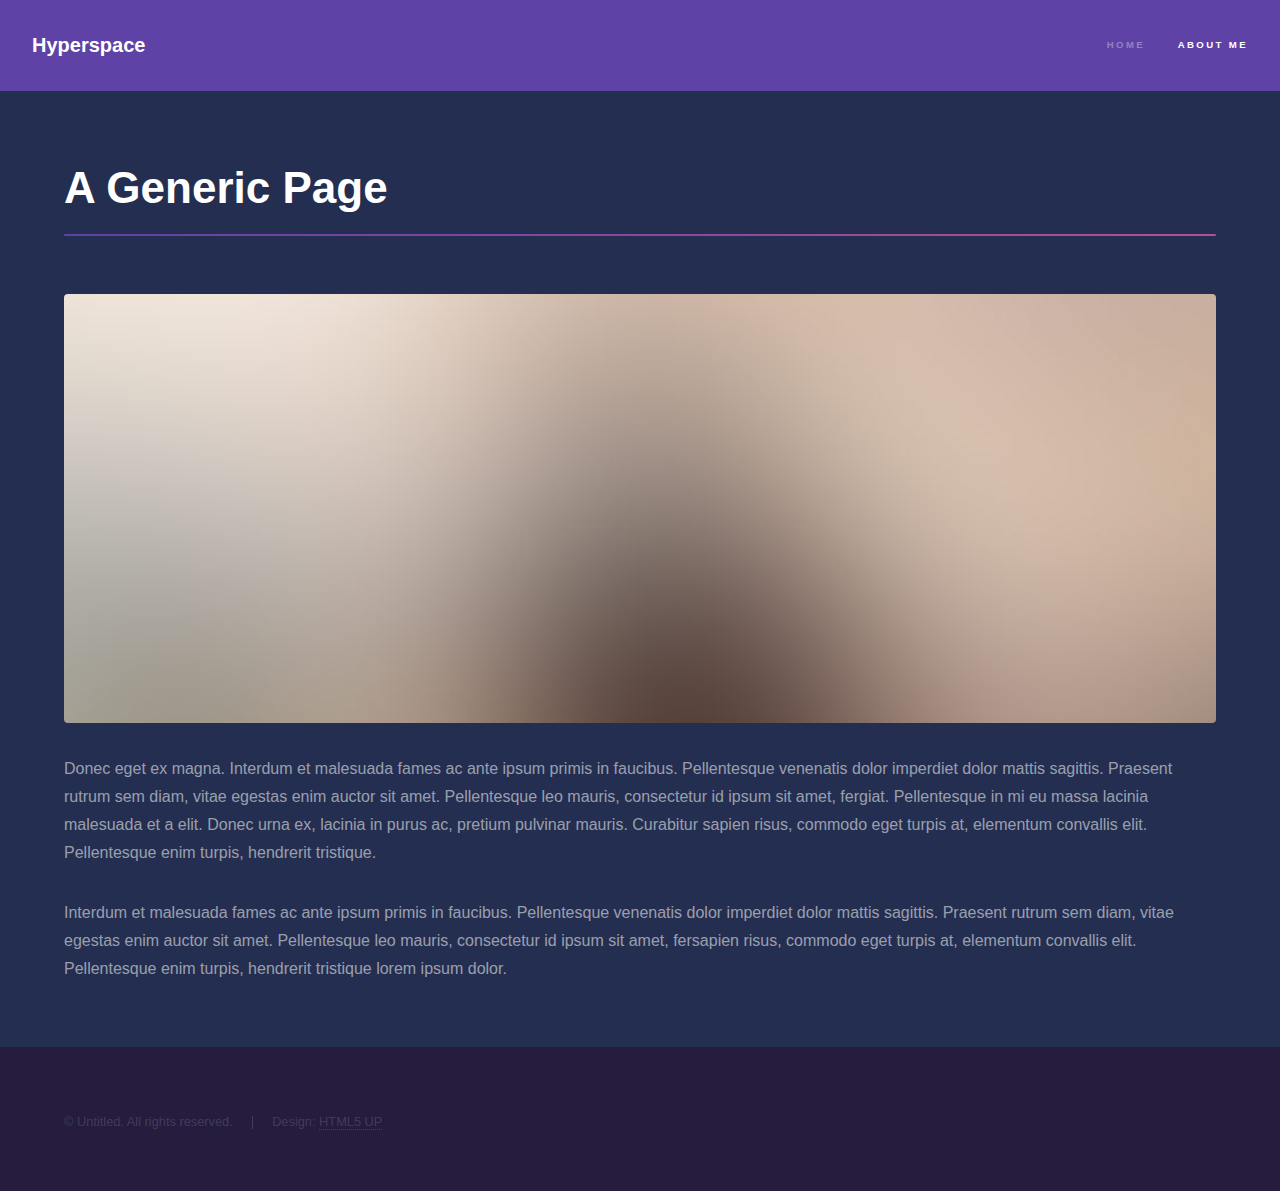
<file: aboutme.html>
<!DOCTYPE HTML>
<!--
	Hyperspace by HTML5 UP
	html5up.net | @ajlkn
	Free for personal and commercial use under the CCA 3.0 license (html5up.net/license)
-->
<html>
	<head>
		<title>About Me</title>
		<meta charset="utf-8" />
		<meta name="viewport" content="width=device-width, initial-scale=1, user-scalable=no" />
		<link rel="stylesheet" href="assets/css/main.css" />
		<noscript><link rel="stylesheet" href="assets/css/noscript.css" /></noscript>
	</head>
	<body class="is-preload">

		<!-- Header -->
			<header id="header">
				<a href="index.html" class="title">Hyperspace</a>
				<nav>
					<ul>
						<li><a href="index.html">Home</a></li>
						<li><a href="generic.html" class="active">About Me</a></li>
						<!-- <li><a href="elements.html">Elements</a></li> -->
					</ul>
				</nav>
			</header>

		<!-- Wrapper -->
			<div id="wrapper">

				<!-- Main -->
					<section id="main" class="wrapper">
						<div class="inner">
							<h1 class="major">A Generic Page</h1>
							<span class="image fit"><img src="images/pic04.jpg" alt="" /></span>
							<p>Donec eget ex magna. Interdum et malesuada fames ac ante ipsum primis in faucibus. Pellentesque venenatis dolor imperdiet dolor mattis sagittis. Praesent rutrum sem diam, vitae egestas enim auctor sit amet. Pellentesque leo mauris, consectetur id ipsum sit amet, fergiat. Pellentesque in mi eu massa lacinia malesuada et a elit. Donec urna ex, lacinia in purus ac, pretium pulvinar mauris. Curabitur sapien risus, commodo eget turpis at, elementum convallis elit. Pellentesque enim turpis, hendrerit tristique.</p>
							<p>Interdum et malesuada fames ac ante ipsum primis in faucibus. Pellentesque venenatis dolor imperdiet dolor mattis sagittis. Praesent rutrum sem diam, vitae egestas enim auctor sit amet. Pellentesque leo mauris, consectetur id ipsum sit amet, fersapien risus, commodo eget turpis at, elementum convallis elit. Pellentesque enim turpis, hendrerit tristique lorem ipsum dolor.</p>
						</div>
					</section>

			</div>

		<!-- Footer -->
			<footer id="footer" class="wrapper alt">
				<div class="inner">
					<ul class="menu">
						<li>&copy; Untitled. All rights reserved.</li><li>Design: <a href="http://html5up.net">HTML5 UP</a></li>
					</ul>
				</div>
			</footer>

		<!-- Scripts -->
			<script src="assets/js/jquery.min.js"></script>
			<script src="assets/js/jquery.scrollex.min.js"></script>
			<script src="assets/js/jquery.scrolly.min.js"></script>
			<script src="assets/js/browser.min.js"></script>
			<script src="assets/js/breakpoints.min.js"></script>
			<script src="assets/js/util.js"></script>
			<script src="assets/js/main.js"></script>

	</body>
</html>
</file>
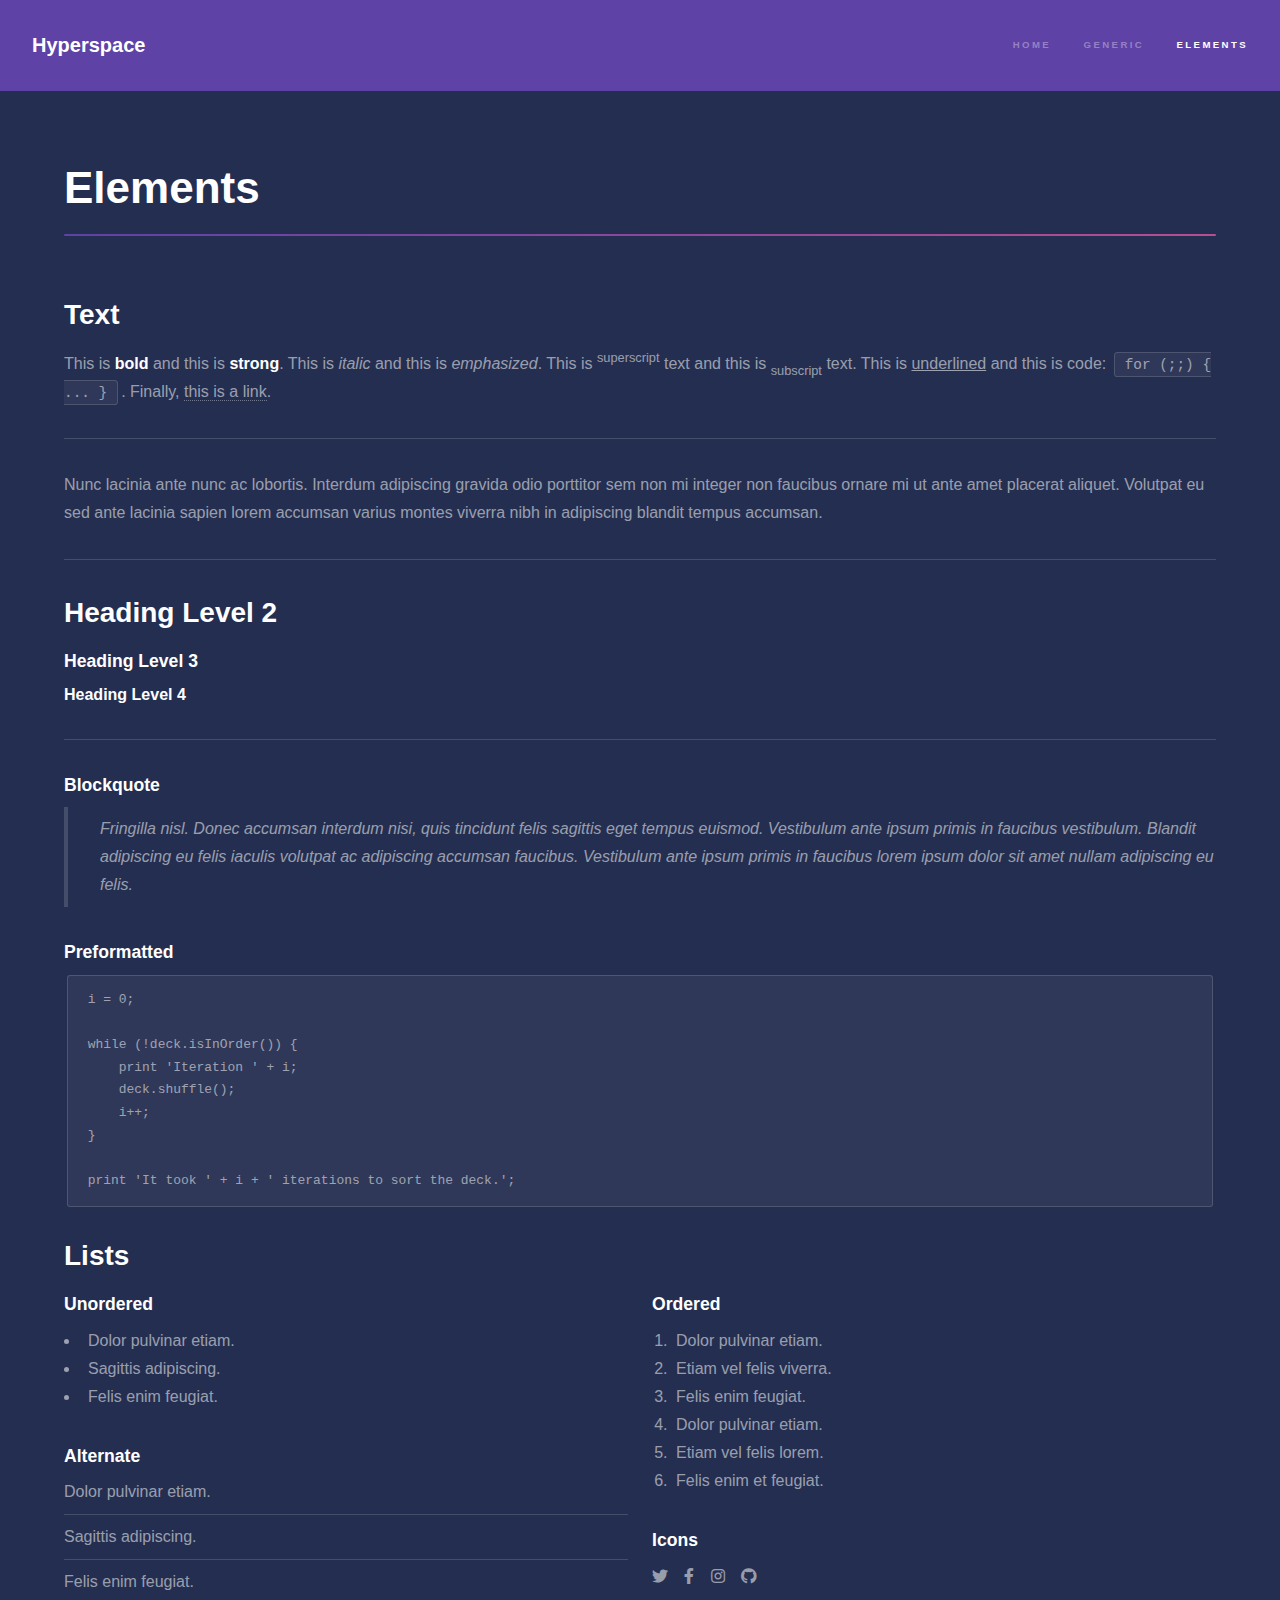
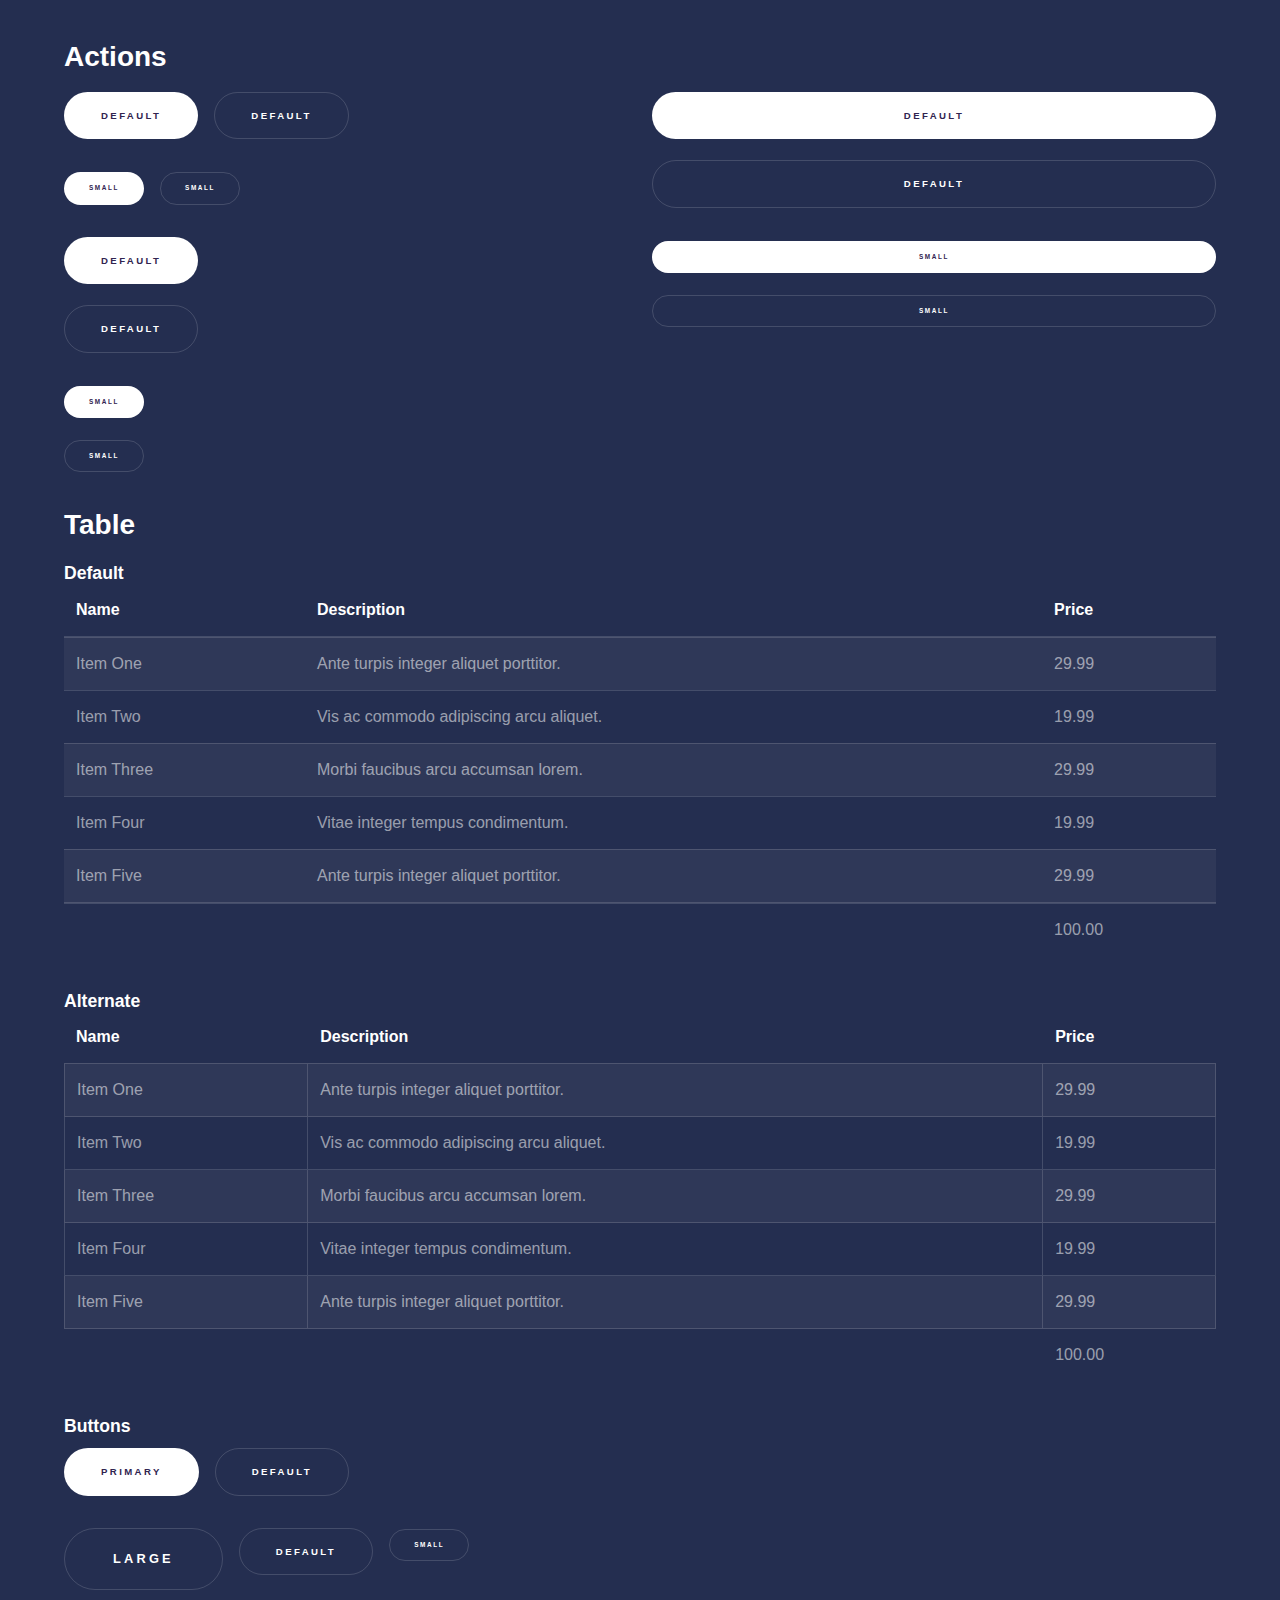
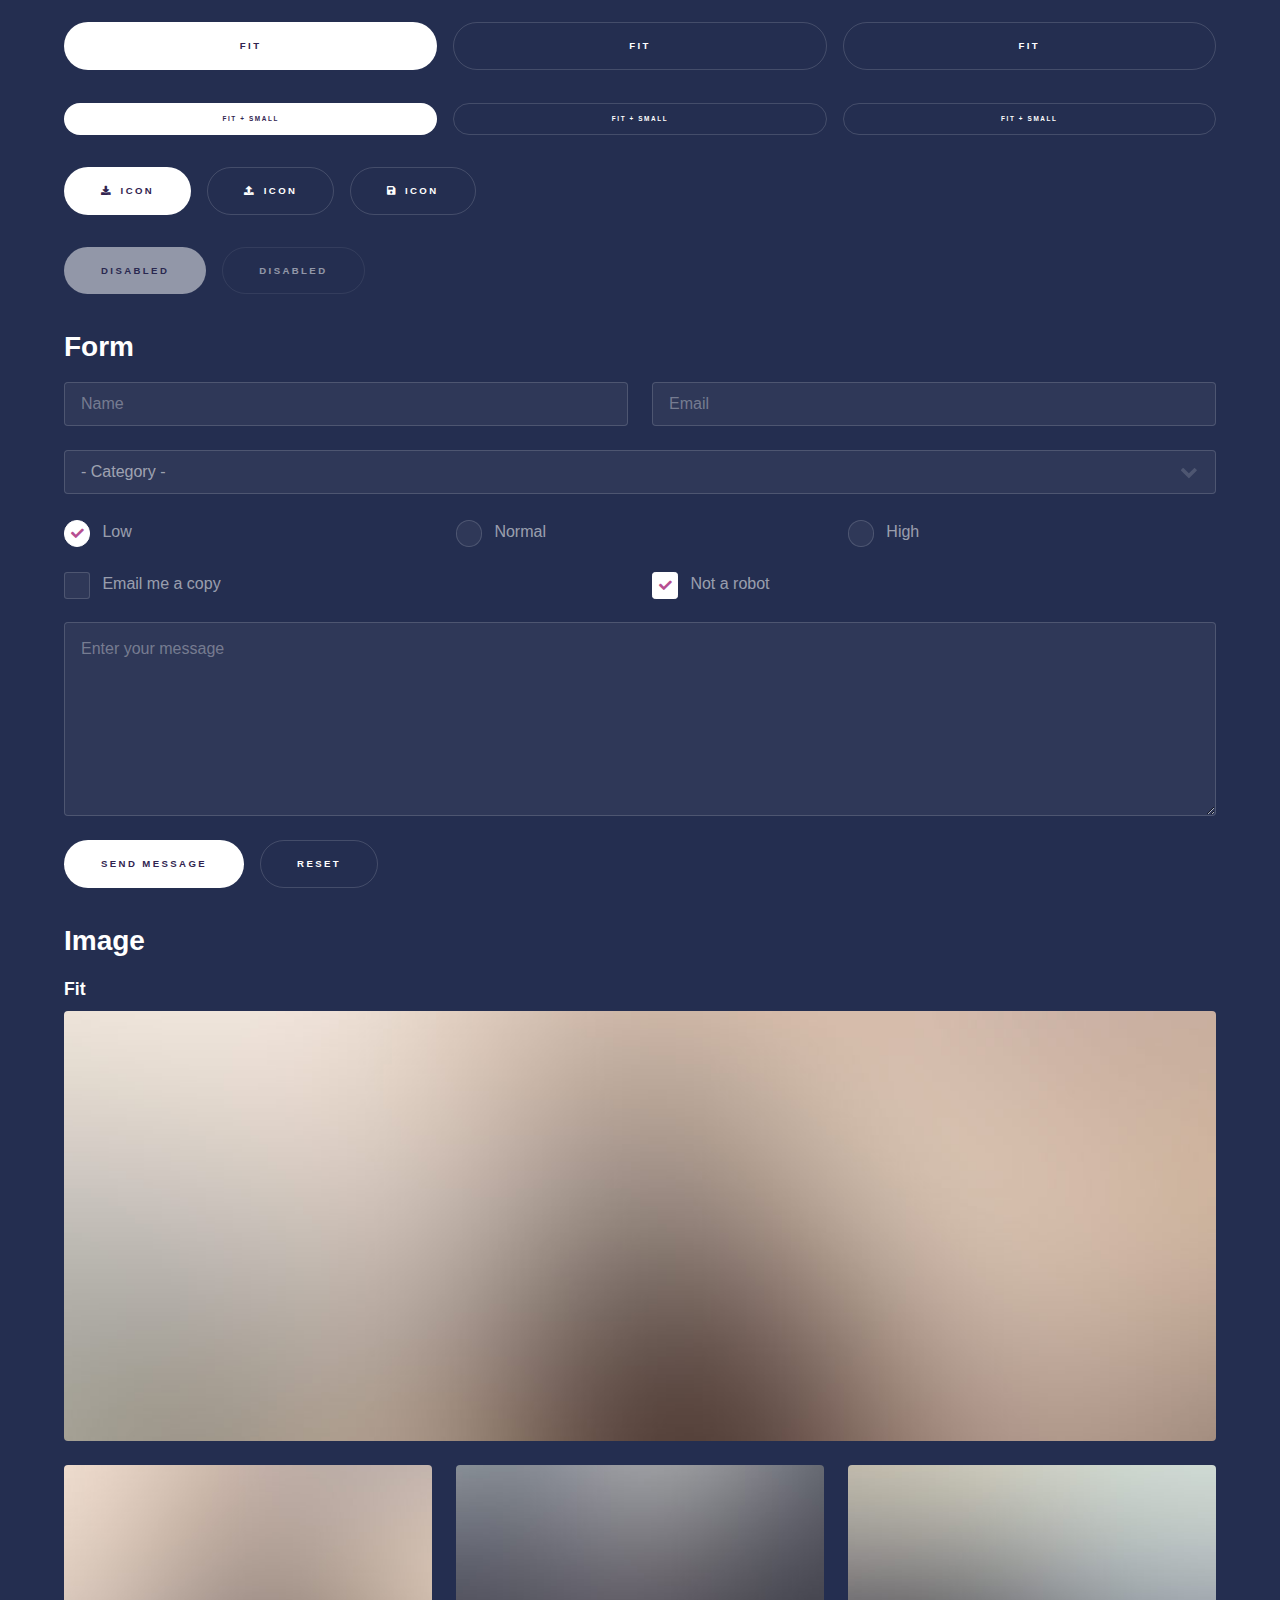
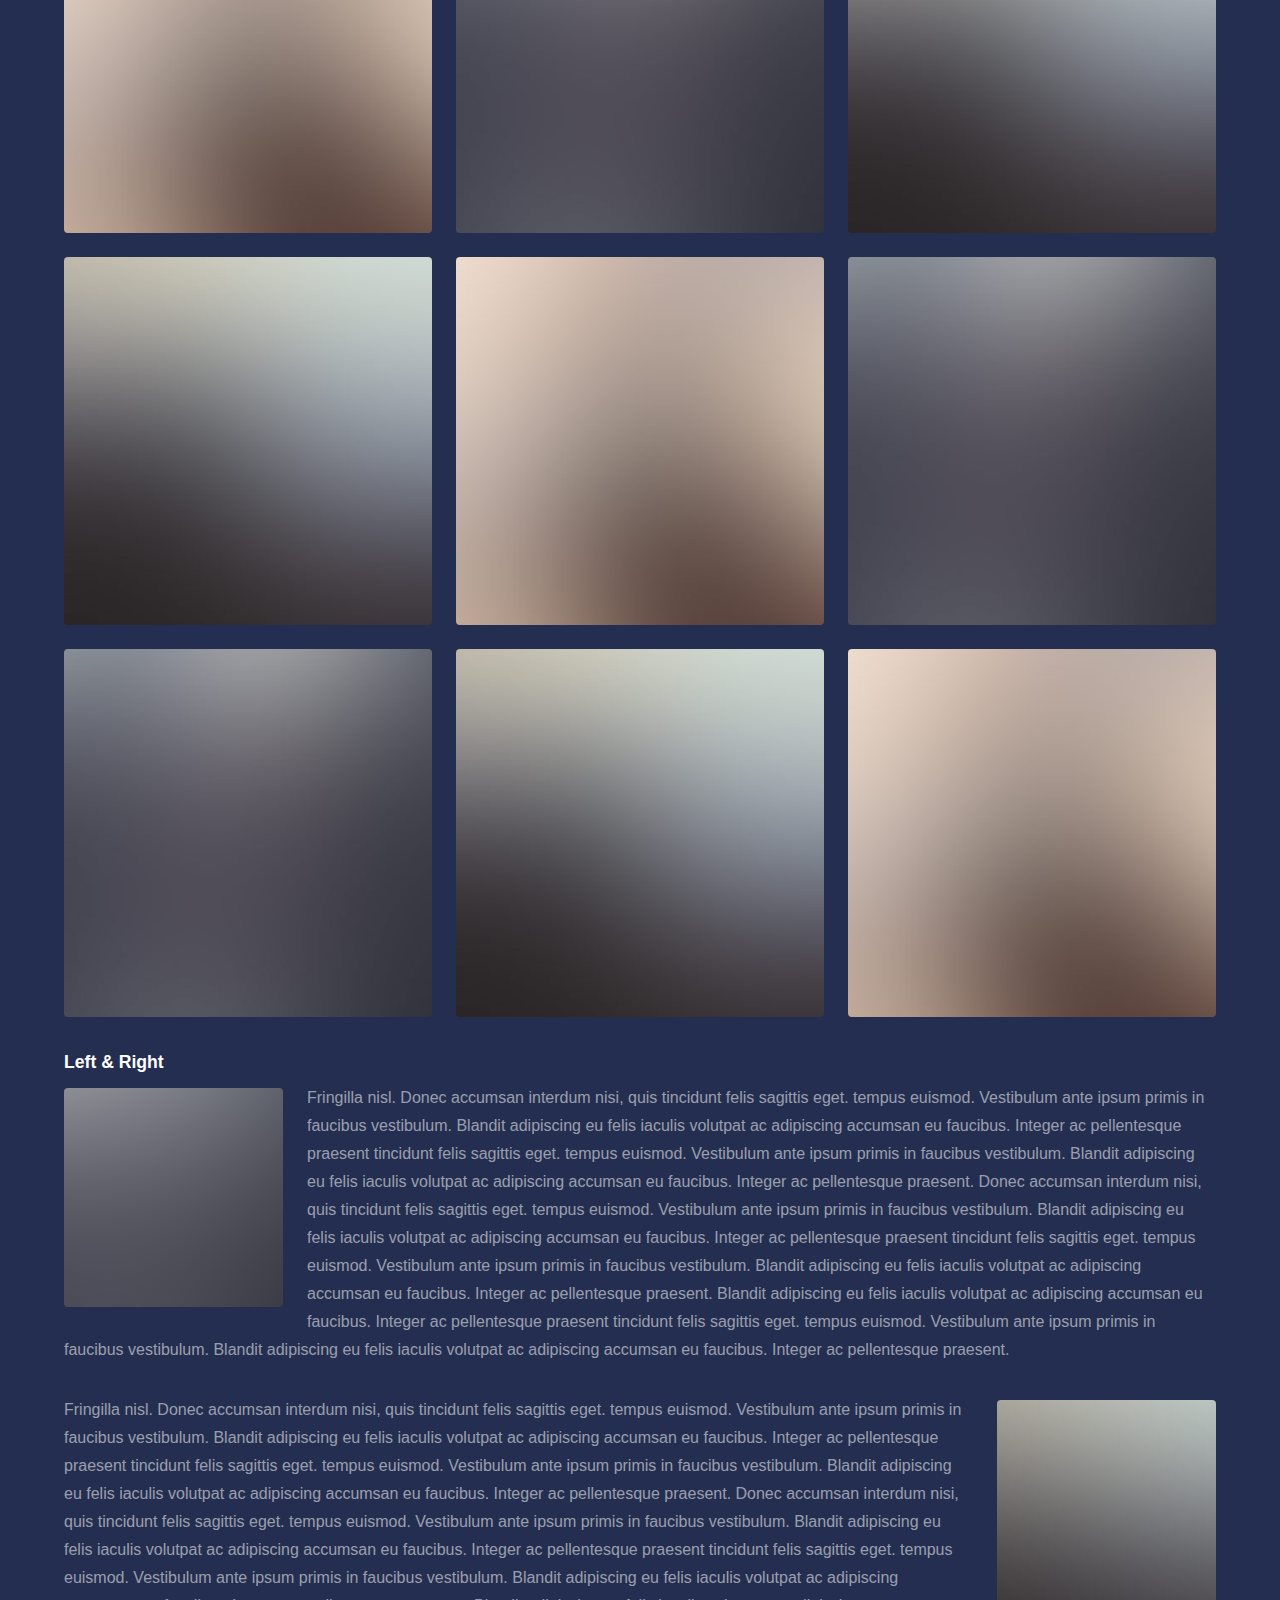
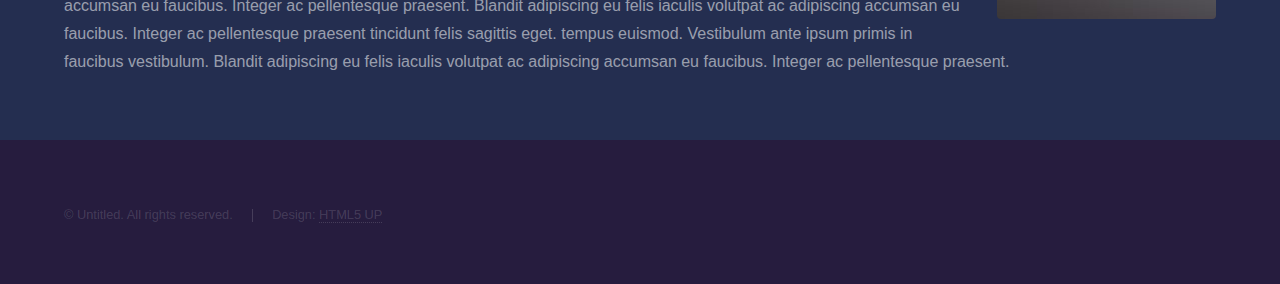
<file: elements.html>
<!DOCTYPE HTML>
<!--
	Hyperspace by HTML5 UP
	html5up.net | @ajlkn
	Free for personal and commercial use under the CCA 3.0 license (html5up.net/license)
-->
<html>
	<head>
		<title>Elements - Hyperspace by HTML5 UP</title>
		<meta charset="utf-8" />
		<meta name="viewport" content="width=device-width, initial-scale=1, user-scalable=no" />
		<link rel="stylesheet" href="assets/css/main.css" />
		<noscript><link rel="stylesheet" href="assets/css/noscript.css" /></noscript>
	</head>
	<body class="is-preload">

		<!-- Header -->
			<header id="header">
				<a href="index.html" class="title">Hyperspace</a>
				<nav>
					<ul>
						<li><a href="index.html">Home</a></li>
						<li><a href="generic.html">Generic</a></li>
						<li><a href="elements.html"  class="active">Elements</a></li>
					</ul>
				</nav>
			</header>

		<!-- Wrapper -->
			<div id="wrapper">

				<!-- Main -->
					<section id="main" class="wrapper">
						<div class="inner">
							<h1 class="major">Elements</h1>

							<!-- Text -->
								<section>
									<h2>Text</h2>
									<p>This is <b>bold</b> and this is <strong>strong</strong>. This is <i>italic</i> and this is <em>emphasized</em>.
									This is <sup>superscript</sup> text and this is <sub>subscript</sub> text.
									This is <u>underlined</u> and this is code: <code>for (;;) { ... }</code>. Finally, <a href="#">this is a link</a>.</p>
									<hr />
									<p>Nunc lacinia ante nunc ac lobortis. Interdum adipiscing gravida odio porttitor sem non mi integer non faucibus ornare mi ut ante amet placerat aliquet. Volutpat eu sed ante lacinia sapien lorem accumsan varius montes viverra nibh in adipiscing blandit tempus accumsan.</p>
									<hr />
									<h2>Heading Level 2</h2>
									<h3>Heading Level 3</h3>
									<h4>Heading Level 4</h4>
									<hr />
									<h3>Blockquote</h3>
									<blockquote>Fringilla nisl. Donec accumsan interdum nisi, quis tincidunt felis sagittis eget tempus euismod. Vestibulum ante ipsum primis in faucibus vestibulum. Blandit adipiscing eu felis iaculis volutpat ac adipiscing accumsan faucibus. Vestibulum ante ipsum primis in faucibus lorem ipsum dolor sit amet nullam adipiscing eu felis.</blockquote>
									<h3>Preformatted</h3>
									<pre><code>i = 0;

while (!deck.isInOrder()) {
    print 'Iteration ' + i;
    deck.shuffle();
    i++;
}

print 'It took ' + i + ' iterations to sort the deck.';</code></pre>
								</section>

							<!-- Lists -->
								<section>
									<h2>Lists</h2>
									<div class="row">
										<div class="col-6 col-12-medium">
											<h3>Unordered</h3>
											<ul>
												<li>Dolor pulvinar etiam.</li>
												<li>Sagittis adipiscing.</li>
												<li>Felis enim feugiat.</li>
											</ul>
											<h3>Alternate</h3>
											<ul class="alt">
												<li>Dolor pulvinar etiam.</li>
												<li>Sagittis adipiscing.</li>
												<li>Felis enim feugiat.</li>
											</ul>
										</div>
										<div class="col-6 col-12-medium">
											<h3>Ordered</h3>
											<ol>
												<li>Dolor pulvinar etiam.</li>
												<li>Etiam vel felis viverra.</li>
												<li>Felis enim feugiat.</li>
												<li>Dolor pulvinar etiam.</li>
												<li>Etiam vel felis lorem.</li>
												<li>Felis enim et feugiat.</li>
											</ol>
											<h3>Icons</h3>
											<ul class="icons">
												<li><a href="#" class="icon brands fa-twitter"><span class="label">Twitter</span></a></li>
												<li><a href="#" class="icon brands fa-facebook-f"><span class="label">Facebook</span></a></li>
												<li><a href="#" class="icon brands fa-instagram"><span class="label">Instagram</span></a></li>
												<li><a href="#" class="icon brands fa-github"><span class="label">Github</span></a></li>
											</ul>
										</div>
									</div>
									<h2>Actions</h2>
									<div class="row">
										<div class="col-6 col-12-medium">
											<ul class="actions">
												<li><a href="#" class="button primary">Default</a></li>
												<li><a href="#" class="button">Default</a></li>
											</ul>
											<ul class="actions small">
												<li><a href="#" class="button primary small">Small</a></li>
												<li><a href="#" class="button small">Small</a></li>
											</ul>
											<ul class="actions stacked">
												<li><a href="#" class="button primary">Default</a></li>
												<li><a href="#" class="button">Default</a></li>
											</ul>
											<ul class="actions stacked">
												<li><a href="#" class="button primary small">Small</a></li>
												<li><a href="#" class="button small">Small</a></li>
											</ul>
										</div>
										<div class="col-6 col-12-medium">
											<ul class="actions stacked">
												<li><a href="#" class="button primary fit">Default</a></li>
												<li><a href="#" class="button fit">Default</a></li>
											</ul>
											<ul class="actions stacked">
												<li><a href="#" class="button primary small fit">Small</a></li>
												<li><a href="#" class="button small fit">Small</a></li>
											</ul>
										</div>
									</div>
								</section>

							<!-- Table -->
								<section>
									<h2>Table</h2>
									<h3>Default</h3>
									<div class="table-wrapper">
										<table>
											<thead>
												<tr>
													<th>Name</th>
													<th>Description</th>
													<th>Price</th>
												</tr>
											</thead>
											<tbody>
												<tr>
													<td>Item One</td>
													<td>Ante turpis integer aliquet porttitor.</td>
													<td>29.99</td>
												</tr>
												<tr>
													<td>Item Two</td>
													<td>Vis ac commodo adipiscing arcu aliquet.</td>
													<td>19.99</td>
												</tr>
												<tr>
													<td>Item Three</td>
													<td> Morbi faucibus arcu accumsan lorem.</td>
													<td>29.99</td>
												</tr>
												<tr>
													<td>Item Four</td>
													<td>Vitae integer tempus condimentum.</td>
													<td>19.99</td>
												</tr>
												<tr>
													<td>Item Five</td>
													<td>Ante turpis integer aliquet porttitor.</td>
													<td>29.99</td>
												</tr>
											</tbody>
											<tfoot>
												<tr>
													<td colspan="2"></td>
													<td>100.00</td>
												</tr>
											</tfoot>
										</table>
									</div>

									<h3>Alternate</h3>
									<div class="table-wrapper">
										<table class="alt">
											<thead>
												<tr>
													<th>Name</th>
													<th>Description</th>
													<th>Price</th>
												</tr>
											</thead>
											<tbody>
												<tr>
													<td>Item One</td>
													<td>Ante turpis integer aliquet porttitor.</td>
													<td>29.99</td>
												</tr>
												<tr>
													<td>Item Two</td>
													<td>Vis ac commodo adipiscing arcu aliquet.</td>
													<td>19.99</td>
												</tr>
												<tr>
													<td>Item Three</td>
													<td> Morbi faucibus arcu accumsan lorem.</td>
													<td>29.99</td>
												</tr>
												<tr>
													<td>Item Four</td>
													<td>Vitae integer tempus condimentum.</td>
													<td>19.99</td>
												</tr>
												<tr>
													<td>Item Five</td>
													<td>Ante turpis integer aliquet porttitor.</td>
													<td>29.99</td>
												</tr>
											</tbody>
											<tfoot>
												<tr>
													<td colspan="2"></td>
													<td>100.00</td>
												</tr>
											</tfoot>
										</table>
									</div>
								</section>

							<!-- Buttons -->
								<section>
									<h3>Buttons</h3>
									<ul class="actions">
										<li><a href="#" class="button primary">Primary</a></li>
										<li><a href="#" class="button">Default</a></li>
									</ul>
									<ul class="actions">
										<li><a href="#" class="button large">Large</a></li>
										<li><a href="#" class="button">Default</a></li>
										<li><a href="#" class="button small">Small</a></li>
									</ul>
									<ul class="actions fit">
										<li><a href="#" class="button primary fit">Fit</a></li>
										<li><a href="#" class="button fit">Fit</a></li>
										<li><a href="#" class="button fit">Fit</a></li>
									</ul>
									<ul class="actions fit small">
										<li><a href="#" class="button primary fit small">Fit + Small</a></li>
										<li><a href="#" class="button fit small">Fit + Small</a></li>
										<li><a href="#" class="button fit small">Fit + Small</a></li>
									</ul>
									<ul class="actions">
										<li><a href="#" class="button primary icon solid fa-download">Icon</a></li>
										<li><a href="#" class="button icon solid fa-upload">Icon</a></li>
										<li><a href="#" class="button icon solid fa-save">Icon</a></li>
									</ul>
									<ul class="actions">
										<li><span class="button primary disabled">Disabled</span></li>
										<li><span class="button disabled">Disabled</span></li>
									</ul>
								</section>

							<!-- Form -->
								<section>
									<h2>Form</h2>
									<form method="post" action="#">
										<div class="row gtr-uniform">
											<div class="col-6 col-12-xsmall">
												<input type="text" name="demo-name" id="demo-name" value="" placeholder="Name" />
											</div>
											<div class="col-6 col-12-xsmall">
												<input type="email" name="demo-email" id="demo-email" value="" placeholder="Email" />
											</div>
											<div class="col-12">
												<select name="demo-category" id="demo-category">
													<option value="">- Category -</option>
													<option value="1">Manufacturing</option>
													<option value="1">Shipping</option>
													<option value="1">Administration</option>
													<option value="1">Human Resources</option>
												</select>
											</div>
											<div class="col-4 col-12-small">
												<input type="radio" id="demo-priority-low" name="demo-priority" checked>
												<label for="demo-priority-low">Low</label>
											</div>
											<div class="col-4 col-12-small">
												<input type="radio" id="demo-priority-normal" name="demo-priority">
												<label for="demo-priority-normal">Normal</label>
											</div>
											<div class="col-4 col-12-small">
												<input type="radio" id="demo-priority-high" name="demo-priority">
												<label for="demo-priority-high">High</label>
											</div>
											<div class="col-6 col-12-small">
												<input type="checkbox" id="demo-copy" name="demo-copy">
												<label for="demo-copy">Email me a copy</label>
											</div>
											<div class="col-6 col-12-small">
												<input type="checkbox" id="demo-human" name="demo-human" checked>
												<label for="demo-human">Not a robot</label>
											</div>
											<div class="col-12">
												<textarea name="demo-message" id="demo-message" placeholder="Enter your message" rows="6"></textarea>
											</div>
											<div class="col-12">
												<ul class="actions">
													<li><input type="submit" value="Send Message" class="primary" /></li>
													<li><input type="reset" value="Reset" /></li>
												</ul>
											</div>
										</div>
									</form>
								</section>

							<!-- Image -->
								<section>
									<h2>Image</h2>
									<h3>Fit</h3>
									<div class="box alt">
										<div class="row gtr-uniform">
											<div class="col-12"><span class="image fit"><img src="images/pic04.jpg" alt="" /></span></div>
											<div class="col-4"><span class="image fit"><img src="images/pic01.jpg" alt="" /></span></div>
											<div class="col-4"><span class="image fit"><img src="images/pic02.jpg" alt="" /></span></div>
											<div class="col-4"><span class="image fit"><img src="images/pic03.jpg" alt="" /></span></div>
											<div class="col-4"><span class="image fit"><img src="images/pic03.jpg" alt="" /></span></div>
											<div class="col-4"><span class="image fit"><img src="images/pic01.jpg" alt="" /></span></div>
											<div class="col-4"><span class="image fit"><img src="images/pic02.jpg" alt="" /></span></div>
											<div class="col-4"><span class="image fit"><img src="images/pic02.jpg" alt="" /></span></div>
											<div class="col-4"><span class="image fit"><img src="images/pic03.jpg" alt="" /></span></div>
											<div class="col-4"><span class="image fit"><img src="images/pic01.jpg" alt="" /></span></div>
										</div>
									</div>
									<h3>Left &amp; Right</h3>
									<p><span class="image left"><img src="images/pic05.jpg" alt="" /></span>Fringilla nisl. Donec accumsan interdum nisi, quis tincidunt felis sagittis eget. tempus euismod. Vestibulum ante ipsum primis in faucibus vestibulum. Blandit adipiscing eu felis iaculis volutpat ac adipiscing accumsan eu faucibus. Integer ac pellentesque praesent tincidunt felis sagittis eget. tempus euismod. Vestibulum ante ipsum primis in faucibus vestibulum. Blandit adipiscing eu felis iaculis volutpat ac adipiscing accumsan eu faucibus. Integer ac pellentesque praesent. Donec accumsan interdum nisi, quis tincidunt felis sagittis eget. tempus euismod. Vestibulum ante ipsum primis in faucibus vestibulum. Blandit adipiscing eu felis iaculis volutpat ac adipiscing accumsan eu faucibus. Integer ac pellentesque praesent tincidunt felis sagittis eget. tempus euismod. Vestibulum ante ipsum primis in faucibus vestibulum. Blandit adipiscing eu felis iaculis volutpat ac adipiscing accumsan eu faucibus. Integer ac pellentesque praesent. Blandit adipiscing eu felis iaculis volutpat ac adipiscing accumsan eu faucibus. Integer ac pellentesque praesent tincidunt felis sagittis eget. tempus euismod. Vestibulum ante ipsum primis in faucibus vestibulum. Blandit adipiscing eu felis iaculis volutpat ac adipiscing accumsan eu faucibus. Integer ac pellentesque praesent.</p>
									<p><span class="image right"><img src="images/pic06.jpg" alt="" /></span>Fringilla nisl. Donec accumsan interdum nisi, quis tincidunt felis sagittis eget. tempus euismod. Vestibulum ante ipsum primis in faucibus vestibulum. Blandit adipiscing eu felis iaculis volutpat ac adipiscing accumsan eu faucibus. Integer ac pellentesque praesent tincidunt felis sagittis eget. tempus euismod. Vestibulum ante ipsum primis in faucibus vestibulum. Blandit adipiscing eu felis iaculis volutpat ac adipiscing accumsan eu faucibus. Integer ac pellentesque praesent. Donec accumsan interdum nisi, quis tincidunt felis sagittis eget. tempus euismod. Vestibulum ante ipsum primis in faucibus vestibulum. Blandit adipiscing eu felis iaculis volutpat ac adipiscing accumsan eu faucibus. Integer ac pellentesque praesent tincidunt felis sagittis eget. tempus euismod. Vestibulum ante ipsum primis in faucibus vestibulum. Blandit adipiscing eu felis iaculis volutpat ac adipiscing accumsan eu faucibus. Integer ac pellentesque praesent. Blandit adipiscing eu felis iaculis volutpat ac adipiscing accumsan eu faucibus. Integer ac pellentesque praesent tincidunt felis sagittis eget. tempus euismod. Vestibulum ante ipsum primis in faucibus vestibulum. Blandit adipiscing eu felis iaculis volutpat ac adipiscing accumsan eu faucibus. Integer ac pellentesque praesent.</p>
								</section>

						</div>
					</section>

			</div>

		<!-- Footer -->
			<footer id="footer" class="wrapper alt">
				<div class="inner">
					<ul class="menu">
						<li>&copy; Untitled. All rights reserved.</li><li>Design: <a href="http://html5up.net">HTML5 UP</a></li>
					</ul>
				</div>
			</footer>

		<!-- Scripts -->
			<script src="assets/js/jquery.min.js"></script>
			<script src="assets/js/jquery.scrollex.min.js"></script>
			<script src="assets/js/jquery.scrolly.min.js"></script>
			<script src="assets/js/browser.min.js"></script>
			<script src="assets/js/breakpoints.min.js"></script>
			<script src="assets/js/util.js"></script>
			<script src="assets/js/main.js"></script>

	</body>
</html>
</file>
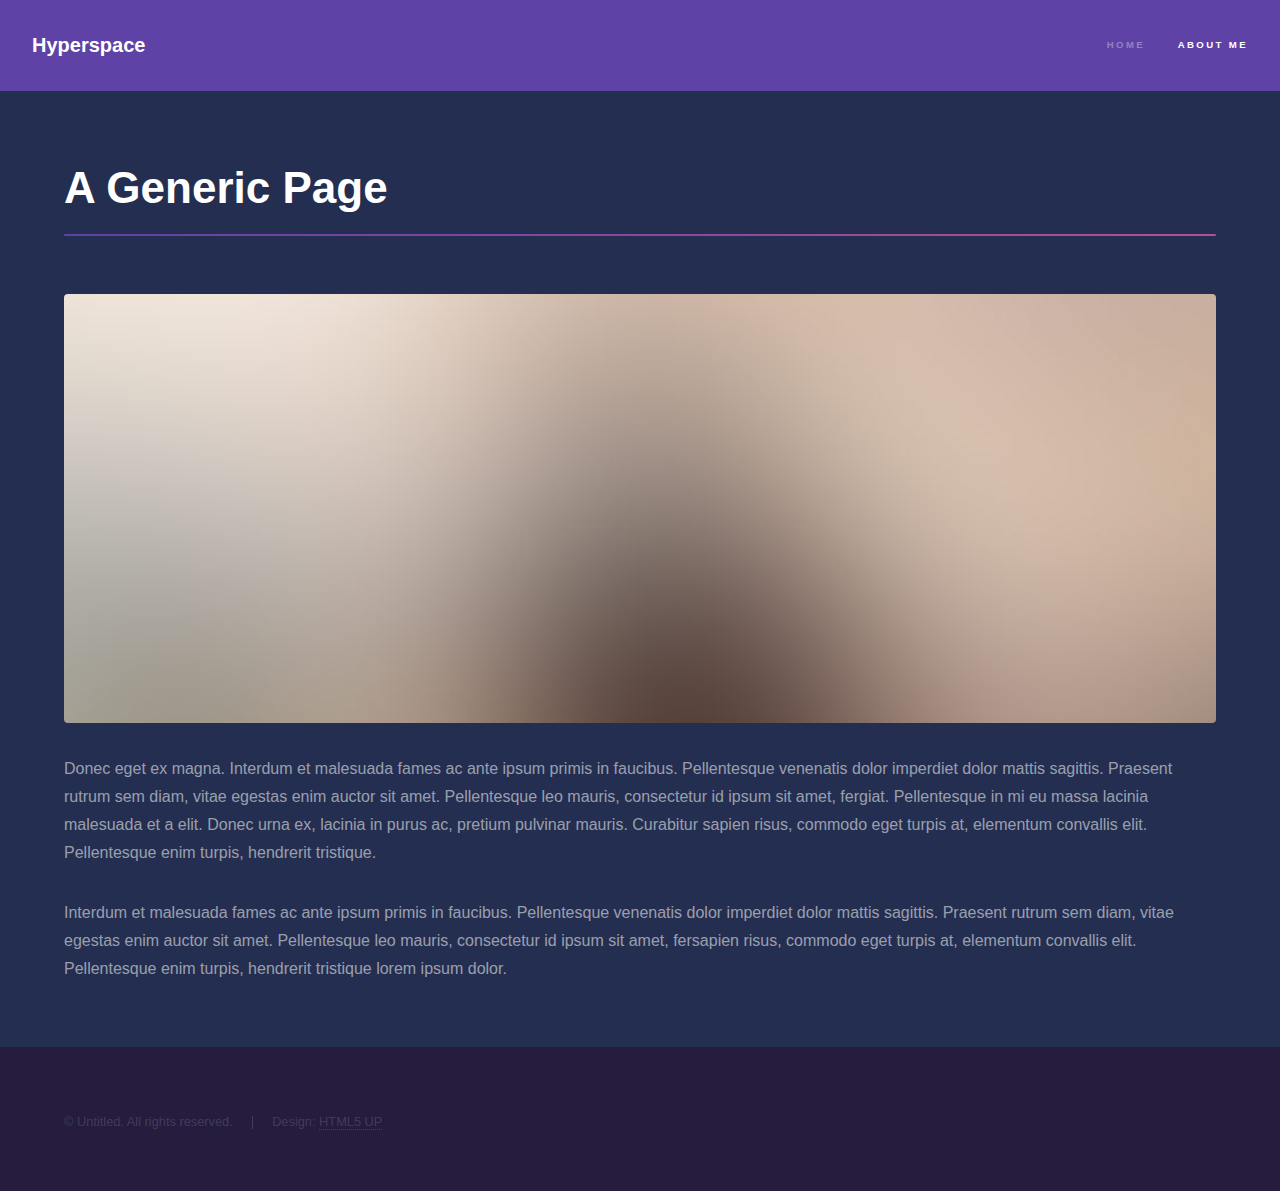
<file: generic.html>
<!DOCTYPE HTML>
<!--
	Hyperspace by HTML5 UP
	html5up.net | @ajlkn
	Free for personal and commercial use under the CCA 3.0 license (html5up.net/license)
-->
<html>
	<head>
		<title>Generic - Hyperspace by HTML5 UP</title>
		<meta charset="utf-8" />
		<meta name="viewport" content="width=device-width, initial-scale=1, user-scalable=no" />
		<link rel="stylesheet" href="assets/css/main.css" />
		<noscript><link rel="stylesheet" href="assets/css/noscript.css" /></noscript>
	</head>
	<body class="is-preload">

		<!-- Header -->
			<header id="header">
				<a href="index.html" class="title">Hyperspace</a>
				<nav>
					<ul>
						<li><a href="index.html">Home</a></li>
						<li><a href="generic.html" class="active">About Me</a></li>
						<!-- <li><a href="elements.html">Elements</a></li> -->
					</ul>
				</nav>
			</header>

		<!-- Wrapper -->
			<div id="wrapper">

				<!-- Main -->
					<section id="main" class="wrapper">
						<div class="inner">
							<h1 class="major">A Generic Page</h1>
							<span class="image fit"><img src="images/pic04.jpg" alt="" /></span>
							<p>Donec eget ex magna. Interdum et malesuada fames ac ante ipsum primis in faucibus. Pellentesque venenatis dolor imperdiet dolor mattis sagittis. Praesent rutrum sem diam, vitae egestas enim auctor sit amet. Pellentesque leo mauris, consectetur id ipsum sit amet, fergiat. Pellentesque in mi eu massa lacinia malesuada et a elit. Donec urna ex, lacinia in purus ac, pretium pulvinar mauris. Curabitur sapien risus, commodo eget turpis at, elementum convallis elit. Pellentesque enim turpis, hendrerit tristique.</p>
							<p>Interdum et malesuada fames ac ante ipsum primis in faucibus. Pellentesque venenatis dolor imperdiet dolor mattis sagittis. Praesent rutrum sem diam, vitae egestas enim auctor sit amet. Pellentesque leo mauris, consectetur id ipsum sit amet, fersapien risus, commodo eget turpis at, elementum convallis elit. Pellentesque enim turpis, hendrerit tristique lorem ipsum dolor.</p>
						</div>
					</section>

			</div>

		<!-- Footer -->
			<footer id="footer" class="wrapper alt">
				<div class="inner">
					<ul class="menu">
						<li>&copy; Untitled. All rights reserved.</li><li>Design: <a href="http://html5up.net">HTML5 UP</a></li>
					</ul>
				</div>
			</footer>

		<!-- Scripts -->
			<script src="assets/js/jquery.min.js"></script>
			<script src="assets/js/jquery.scrollex.min.js"></script>
			<script src="assets/js/jquery.scrolly.min.js"></script>
			<script src="assets/js/browser.min.js"></script>
			<script src="assets/js/breakpoints.min.js"></script>
			<script src="assets/js/util.js"></script>
			<script src="assets/js/main.js"></script>

	</body>
</html>
</file>
<file: assets/css/noscript.css>
/*
	Hyperspace by HTML5 UP
	html5up.net | @ajlkn
	Free for personal and commercial use under the CCA 3.0 license (html5up.net/license)
*/

/* Spotlights */

	.spotlights > section > .image:before {
		opacity: 0 !important;
	}

	.spotlights > section > .content > .inner {
		-moz-transform: none !important;
		-webkit-transform: none !important;
		-ms-transform: none !important;
		transform: none !important;
		opacity: 1 !important;
	}

/* Wrapper */

	.wrapper > .inner {
		opacity: 1 !important;
		-moz-transform: none !important;
		-webkit-transform: none !important;
		-ms-transform: none !important;
		transform: none !important;
	}

/* Sidebar */

	#sidebar > .inner {
		opacity: 1 !important;
	}

	#sidebar nav > ul > li {
		-moz-transform: none !important;
		-webkit-transform: none !important;
		-ms-transform: none !important;
		transform: none !important;
		opacity: 1 !important;
	}
</file>
<file: assets/css/main.css>
@import url(fontawesome-all.min.css);

/*
	Hyperspace by HTML5 UP
	html5up.net | @ajlkn
	Free for personal and commercial use under the CCA 3.0 license (html5up.net/license)
*/

html, body, div, span, applet, object,
iframe, h1, h2, h3, h4, h5, h6, p, blockquote,
pre, a, abbr, acronym, address, big, cite,
code, del, dfn, em, img, ins, kbd, q, s, samp,
small, strike, strong, sub, sup, tt, var, b,
u, i, center, dl, dt, dd, ol, ul, li, fieldset,
form, label, legend, table, caption, tbody,
tfoot, thead, tr, th, td, article, aside,
canvas, details, embed, figure, figcaption,
footer, header, hgroup, menu, nav, output, ruby,
section, summary, time, mark, audio, video {
	margin: 0;
	padding: 0;
	border: 0;
	font-size: 100%;
	font: inherit;
	vertical-align: baseline;}

article, aside, details, figcaption, figure,
footer, header, hgroup, menu, nav, section {
	display: block;}

body {
	line-height: 1;
}

ol, ul {
	list-style: none;
}

blockquote, q {
	quotes: none;
}

	blockquote:before, blockquote:after, q:before, q:after {
		content: '';
		content: none;
	}

table {
	border-collapse: collapse;
	border-spacing: 0;
}

body {
	-webkit-text-size-adjust: none;
}

mark {
	background-color: transparent;
	color: inherit;
}

input::-moz-focus-inner {
	border: 0;
	padding: 0;
}

input, select, textarea {
	-moz-appearance: none;
	-webkit-appearance: none;
	-ms-appearance: none;
	appearance: none;
}

.card:hover {
	box-shadow: 0 8px 16px 0 rgba(0, 0, 0, 0.2);
	border-radius: 5%;
}

.container {
	padding: 2px 16px;
}

.center {
	display: block;
	margin-left: auto;
	margin-right: auto;
}

/* Basic */

	@-ms-viewport {
		width: device-width;
	}

	body {
		-ms-overflow-style: scrollbar;
	}

	@media screen and (max-width: 480px) {

		html, body {
			min-width: 320px;
		}

	}

	html {
		box-sizing: border-box;
	}

	*, *:before, *:after {
		box-sizing: inherit;
	}

	body {
		background: #242e50;
	}

		body.is-preload *, body.is-preload *:before, body.is-preload *:after {
			-moz-animation: none !important;
			-webkit-animation: none !important;
			-ms-animation: none !important;
			animation: none !important;
			-moz-transition: none !important;
			-webkit-transition: none !important;
			-ms-transition: none !important;
			transition: none !important;
		}

/* Type */

	body, input, select, textarea {
		color: rgba(255, 255, 255, 0.55);
		font-family: Arial, Helvetica, sans-serif;
		font-size: 16.5pt;
		font-weight: normal;
		line-height: 1.75;
	}

		@media screen and (max-width: 1680px) {

			body, input, select, textarea {
				font-size: 13pt;
			}

		}

		@media screen and (max-width: 1280px) {

			body, input, select, textarea {
				font-size: 12pt;
			}

		}

		@media screen and (max-width: 360px) {

			body, input, select, textarea {
				font-size: 11pt;
			}

		}

	a {
		-moz-transition: color 0.2s ease, border-bottom-color 0.2s ease;
		-webkit-transition: color 0.2s ease, border-bottom-color 0.2s ease;
		-ms-transition: color 0.2s ease, border-bottom-color 0.2s ease;
		transition: color 0.2s ease, border-bottom-color 0.2s ease;
		border-bottom: dotted 1px rgba(255, 255, 255, 0.35);
		color: inherit;
		text-decoration: none;
	}

		a:hover {
			border-bottom-color: transparent;
			color: #ffffff;
		}

	strong, b {
		color: #ffffff;
		font-weight: bold;
	}

	em, i {
		font-style: italic;
	}

	p {
		margin: 0 0 2em 0;
	}

	h1, h2, h3, h4, h5, h6 {
		color: #ffffff;
		font-weight: bold;
		line-height: 1.5;
		margin: 0 0 0.5em 0;
	}

		h1 a, h2 a, h3 a, h4 a, h5 a, h6 a {
			color: inherit;
			text-decoration: none;
		}

	h1 {
		font-size: 2.75em;
	}

		h1.major {
			margin: 0 0 1.3em 0;
			position: relative;
			padding-bottom: 0.35em;
		}

			h1.major:after {
				background-image: -moz-linear-gradient(to right, #5e42a6, #b74e91);
				background-image: -webkit-linear-gradient(to right, #5e42a6, #b74e91);
				background-image: -ms-linear-gradient(to right, #5e42a6, #b74e91);
				background-image: linear-gradient(to right, #5e42a6, #b74e91);
				-moz-transition: max-width 0.2s ease;
				-webkit-transition: max-width 0.2s ease;
				-ms-transition: max-width 0.2s ease;
				transition: max-width 0.2s ease;
				border-radius: 0.2em;
				bottom: 0;
				content: '';
				height: 0.05em;
				position: absolute;
				right: 0;
				width: 100%;
			}

	h2 {
		font-size: 1.75em;
	}

	h3 {
		font-size: 1.1em;
	}

	h4 {
		font-size: 1em;
	}

	h5 {
		font-size: 0.8em;
	}

	h6 {
		font-size: 0.6em;
	}

	@media screen and (max-width: 736px) {

		h1 {
			font-size: 2em;
		}

		h2 {
			font-size: 1.25em;
		}

		h3 {
			font-size: 1em;
		}

		h4 {
			font-size: 0.8em;
		}

		h5 {
			font-size: 0.6em;
		}

		h6 {
			font-size: 0.6em;
		}

	}

	sub {
		font-size: 0.8em;
		position: relative;
		top: 0.5em;
	}

	sup {
		font-size: 0.8em;
		position: relative;
		top: -0.5em;
	}

	blockquote {
		border-left: solid 4px rgba(255, 255, 255, 0.15);
		font-style: italic;
		margin: 0 0 2em 0;
		padding: 0.5em 0 0.5em 2em;
	}

	code {
		background: rgba(255, 255, 255, 0.05);
		border-radius: 0.25em;
		border: solid 1px rgba(255, 255, 255, 0.15);
		font-family: "Courier New", monospace;
		font-size: 0.9em;
		margin: 0 0.25em;
		padding: 0.25em 0.65em;
	}

	pre {
		-webkit-overflow-scrolling: touch;
		font-family: "Courier New", monospace;
		font-size: 0.9em;
		margin: 0 0 2em 0;
	}

		pre code {
			display: block;
			line-height: 1.75em;
			padding: 1em 1.5em;
			overflow-x: auto;
		}

	hr {
		border: 0;
		border-bottom: solid 1px rgba(255, 255, 255, 0.15);
		margin: 2em 0;
	}

		hr.major {
			margin: 3em 0;
		}

	.align-left {
		text-align: left;
	}

	.align-center {
		text-align: center;
	}

	.align-right {
		text-align: right;
	}

/* Row */

	.row {
		display: flex;
		flex-wrap: wrap;
		box-sizing: border-box;
		align-items: stretch;
	}

		.row > * {
			box-sizing: border-box;
		}

		.row.gtr-uniform > * > :last-child {
			margin-bottom: 0;
		}

		.row.aln-left {
			justify-content: flex-start;
		}

		.row.aln-center {
			justify-content: center;
		}

		.row.aln-right {
			justify-content: flex-end;
		}

		.row.aln-top {
			align-items: flex-start;
		}

		.row.aln-middle {
			align-items: center;
		}

		.row.aln-bottom {
			align-items: flex-end;
		}

		.row > .imp {
			order: -1;
		}

		.row > .col-1 {
			width: 8.33333%;
		}

		.row > .off-1 {
			margin-left: 8.33333%;
		}

		.row > .col-2 {
			width: 16.66667%;
		}

		.row > .off-2 {
			margin-left: 16.66667%;
		}

		.row > .col-3 {
			width: 25%;
		}

		.row > .off-3 {
			margin-left: 25%;
		}

		.row > .col-4 {
			width: 33.33333%;
		}

		.row > .off-4 {
			margin-left: 33.33333%;
		}

		.row > .col-5 {
			width: 41.66667%;
		}

		.row > .off-5 {
			margin-left: 41.66667%;
		}

		.row > .col-6 {
			width: 50%;
		}

		.row > .off-6 {
			margin-left: 50%;
		}

		.row > .col-7 {
			width: 58.33333%;
		}

		.row > .off-7 {
			margin-left: 58.33333%;
		}

		.row > .col-8 {
			width: 66.66667%;
		}

		.row > .off-8 {
			margin-left: 66.66667%;
		}

		.row > .col-9 {
			width: 75%;
		}

		.row > .off-9 {
			margin-left: 75%;
		}

		.row > .col-10 {
			width: 83.33333%;
		}

		.row > .off-10 {
			margin-left: 83.33333%;
		}

		.row > .col-11 {
			width: 91.66667%;
		}

		.row > .off-11 {
			margin-left: 91.66667%;
		}

		.row > .col-12 {
			width: 100%;
		}

		.row > .off-12 {
			margin-left: 100%;
		}

		.row.gtr-0 {
			margin-top: 0;
			margin-left: 0em;
		}

			.row.gtr-0 > * {
				padding: 0 0 0 0em;
			}

			.row.gtr-0.gtr-uniform {
				margin-top: 0em;
			}

				.row.gtr-0.gtr-uniform > * {
					padding-top: 0em;
				}

		.row.gtr-25 {
			margin-top: 0;
			margin-left: -0.375em;
		}

			.row.gtr-25 > * {
				padding: 0 0 0 0.375em;
			}

			.row.gtr-25.gtr-uniform {
				margin-top: -0.375em;
			}

				.row.gtr-25.gtr-uniform > * {
					padding-top: 0.375em;
				}

		.row.gtr-50 {
			margin-top: 0;
			margin-left: -0.75em;
		}

			.row.gtr-50 > * {
				padding: 0 0 0 0.75em;
			}

			.row.gtr-50.gtr-uniform {
				margin-top: -0.75em;
			}

				.row.gtr-50.gtr-uniform > * {
					padding-top: 0.75em;
				}

		.row {
			margin-top: 0;
			margin-left: -1.5em;
		}

			.row > * {
				padding: 0 0 0 1.5em;
			}

			.row.gtr-uniform {
				margin-top: -1.5em;
			}

				.row.gtr-uniform > * {
					padding-top: 1.5em;
				}

		.row.gtr-150 {
			margin-top: 0;
			margin-left: -2.25em;
		}

			.row.gtr-150 > * {
				padding: 0 0 0 2.25em;
			}

			.row.gtr-150.gtr-uniform {
				margin-top: -2.25em;
			}

				.row.gtr-150.gtr-uniform > * {
					padding-top: 2.25em;
				}

		.row.gtr-200 {
			margin-top: 0;
			margin-left: -3em;
		}

			.row.gtr-200 > * {
				padding: 0 0 0 3em;
			}

			.row.gtr-200.gtr-uniform {
				margin-top: -3em;
			}

				.row.gtr-200.gtr-uniform > * {
					padding-top: 3em;
				}

		@media screen and (max-width: 1680px) {

			.row {
				display: flex;
				flex-wrap: wrap;
				box-sizing: border-box;
				align-items: stretch;
			}

				.row > * {
					box-sizing: border-box;
				}

				.row.gtr-uniform > * > :last-child {
					margin-bottom: 0;
				}

				.row.aln-left {
					justify-content: flex-start;
				}

				.row.aln-center {
					justify-content: center;
				}

				.row.aln-right {
					justify-content: flex-end;
				}

				.row.aln-top {
					align-items: flex-start;
				}

				.row.aln-middle {
					align-items: center;
				}

				.row.aln-bottom {
					align-items: flex-end;
				}

				.row > .imp-xlarge {
					order: -1;
				}

				.row > .col-1-xlarge {
					width: 8.33333%;
				}

				.row > .off-1-xlarge {
					margin-left: 8.33333%;
				}

				.row > .col-2-xlarge {
					width: 16.66667%;
				}

				.row > .off-2-xlarge {
					margin-left: 16.66667%;
				}

				.row > .col-3-xlarge {
					width: 25%;
				}

				.row > .off-3-xlarge {
					margin-left: 25%;
				}

				.row > .col-4-xlarge {
					width: 33.33333%;
				}

				.row > .off-4-xlarge {
					margin-left: 33.33333%;
				}

				.row > .col-5-xlarge {
					width: 41.66667%;
				}

				.row > .off-5-xlarge {
					margin-left: 41.66667%;
				}

				.row > .col-6-xlarge {
					width: 50%;
				}

				.row > .off-6-xlarge {
					margin-left: 50%;
				}

				.row > .col-7-xlarge {
					width: 58.33333%;
				}

				.row > .off-7-xlarge {
					margin-left: 58.33333%;
				}

				.row > .col-8-xlarge {
					width: 66.66667%;
				}

				.row > .off-8-xlarge {
					margin-left: 66.66667%;
				}

				.row > .col-9-xlarge {
					width: 75%;
				}

				.row > .off-9-xlarge {
					margin-left: 75%;
				}

				.row > .col-10-xlarge {
					width: 83.33333%;
				}

				.row > .off-10-xlarge {
					margin-left: 83.33333%;
				}

				.row > .col-11-xlarge {
					width: 91.66667%;
				}

				.row > .off-11-xlarge {
					margin-left: 91.66667%;
				}

				.row > .col-12-xlarge {
					width: 100%;
				}

				.row > .off-12-xlarge {
					margin-left: 100%;
				}

				.row.gtr-0 {
					margin-top: 0;
					margin-left: 0em;
				}

					.row.gtr-0 > * {
						padding: 0 0 0 0em;
					}

					.row.gtr-0.gtr-uniform {
						margin-top: 0em;
					}

						.row.gtr-0.gtr-uniform > * {
							padding-top: 0em;
						}

				.row.gtr-25 {
					margin-top: 0;
					margin-left: -0.375em;
				}

					.row.gtr-25 > * {
						padding: 0 0 0 0.375em;
					}

					.row.gtr-25.gtr-uniform {
						margin-top: -0.375em;
					}

						.row.gtr-25.gtr-uniform > * {
							padding-top: 0.375em;
						}

				.row.gtr-50 {
					margin-top: 0;
					margin-left: -0.75em;
				}

					.row.gtr-50 > * {
						padding: 0 0 0 0.75em;
					}

					.row.gtr-50.gtr-uniform {
						margin-top: -0.75em;
					}

						.row.gtr-50.gtr-uniform > * {
							padding-top: 0.75em;
						}

				.row {
					margin-top: 0;
					margin-left: -1.5em;
				}

					.row > * {
						padding: 0 0 0 1.5em;
					}

					.row.gtr-uniform {
						margin-top: -1.5em;
					}

						.row.gtr-uniform > * {
							padding-top: 1.5em;
						}

				.row.gtr-150 {
					margin-top: 0;
					margin-left: -2.25em;
				}

					.row.gtr-150 > * {
						padding: 0 0 0 2.25em;
					}

					.row.gtr-150.gtr-uniform {
						margin-top: -2.25em;
					}

						.row.gtr-150.gtr-uniform > * {
							padding-top: 2.25em;
						}

				.row.gtr-200 {
					margin-top: 0;
					margin-left: -3em;
				}

					.row.gtr-200 > * {
						padding: 0 0 0 3em;
					}

					.row.gtr-200.gtr-uniform {
						margin-top: -3em;
					}

						.row.gtr-200.gtr-uniform > * {
							padding-top: 3em;
						}

		}

		@media screen and (max-width: 1280px) {

			.row {
				display: flex;
				flex-wrap: wrap;
				box-sizing: border-box;
				align-items: stretch;
			}

				.row > * {
					box-sizing: border-box;
				}

				.row.gtr-uniform > * > :last-child {
					margin-bottom: 0;
				}

				.row.aln-left {
					justify-content: flex-start;
				}

				.row.aln-center {
					justify-content: center;
				}

				.row.aln-right {
					justify-content: flex-end;
				}

				.row.aln-top {
					align-items: flex-start;
				}

				.row.aln-middle {
					align-items: center;
				}

				.row.aln-bottom {
					align-items: flex-end;
				}

				.row > .imp-large {
					order: -1;
				}

				.row > .col-1-large {
					width: 8.33333%;
				}

				.row > .off-1-large {
					margin-left: 8.33333%;
				}

				.row > .col-2-large {
					width: 16.66667%;
				}

				.row > .off-2-large {
					margin-left: 16.66667%;
				}

				.row > .col-3-large {
					width: 25%;
				}

				.row > .off-3-large {
					margin-left: 25%;
				}

				.row > .col-4-large {
					width: 33.33333%;
				}

				.row > .off-4-large {
					margin-left: 33.33333%;
				}

				.row > .col-5-large {
					width: 41.66667%;
				}

				.row > .off-5-large {
					margin-left: 41.66667%;
				}

				.row > .col-6-large {
					width: 50%;
				}

				.row > .off-6-large {
					margin-left: 50%;
				}

				.row > .col-7-large {
					width: 58.33333%;
				}

				.row > .off-7-large {
					margin-left: 58.33333%;
				}

				.row > .col-8-large {
					width: 66.66667%;
				}

				.row > .off-8-large {
					margin-left: 66.66667%;
				}

				.row > .col-9-large {
					width: 75%;
				}

				.row > .off-9-large {
					margin-left: 75%;
				}

				.row > .col-10-large {
					width: 83.33333%;
				}

				.row > .off-10-large {
					margin-left: 83.33333%;
				}

				.row > .col-11-large {
					width: 91.66667%;
				}

				.row > .off-11-large {
					margin-left: 91.66667%;
				}

				.row > .col-12-large {
					width: 100%;
				}

				.row > .off-12-large {
					margin-left: 100%;
				}

				.row.gtr-0 {
					margin-top: 0;
					margin-left: 0em;
				}

					.row.gtr-0 > * {
						padding: 0 0 0 0em;
					}

					.row.gtr-0.gtr-uniform {
						margin-top: 0em;
					}

						.row.gtr-0.gtr-uniform > * {
							padding-top: 0em;
						}

				.row.gtr-25 {
					margin-top: 0;
					margin-left: -0.375em;
				}

					.row.gtr-25 > * {
						padding: 0 0 0 0.375em;
					}

					.row.gtr-25.gtr-uniform {
						margin-top: -0.375em;
					}

						.row.gtr-25.gtr-uniform > * {
							padding-top: 0.375em;
						}

				.row.gtr-50 {
					margin-top: 0;
					margin-left: -0.75em;
				}

					.row.gtr-50 > * {
						padding: 0 0 0 0.75em;
					}

					.row.gtr-50.gtr-uniform {
						margin-top: -0.75em;
					}

						.row.gtr-50.gtr-uniform > * {
							padding-top: 0.75em;
						}

				.row {
					margin-top: 0;
					margin-left: -1.5em;
				}

					.row > * {
						padding: 0 0 0 1.5em;
					}

					.row.gtr-uniform {
						margin-top: -1.5em;
					}

						.row.gtr-uniform > * {
							padding-top: 1.5em;
						}

				.row.gtr-150 {
					margin-top: 0;
					margin-left: -2.25em;
				}

					.row.gtr-150 > * {
						padding: 0 0 0 2.25em;
					}

					.row.gtr-150.gtr-uniform {
						margin-top: -2.25em;
					}

						.row.gtr-150.gtr-uniform > * {
							padding-top: 2.25em;
						}

				.row.gtr-200 {
					margin-top: 0;
					margin-left: -3em;
				}

					.row.gtr-200 > * {
						padding: 0 0 0 3em;
					}

					.row.gtr-200.gtr-uniform {
						margin-top: -3em;
					}

						.row.gtr-200.gtr-uniform > * {
							padding-top: 3em;
						}

		}

		@media screen and (max-width: 980px) {

			.row {
				display: flex;
				flex-wrap: wrap;
				box-sizing: border-box;
				align-items: stretch;
			}

				.row > * {
					box-sizing: border-box;
				}

				.row.gtr-uniform > * > :last-child {
					margin-bottom: 0;
				}

				.row.aln-left {
					justify-content: flex-start;
				}

				.row.aln-center {
					justify-content: center;
				}

				.row.aln-right {
					justify-content: flex-end;
				}

				.row.aln-top {
					align-items: flex-start;
				}

				.row.aln-middle {
					align-items: center;
				}

				.row.aln-bottom {
					align-items: flex-end;
				}

				.row > .imp-medium {
					order: -1;
				}

				.row > .col-1-medium {
					width: 8.33333%;
				}

				.row > .off-1-medium {
					margin-left: 8.33333%;
				}

				.row > .col-2-medium {
					width: 16.66667%;
				}

				.row > .off-2-medium {
					margin-left: 16.66667%;
				}

				.row > .col-3-medium {
					width: 25%;
				}

				.row > .off-3-medium {
					margin-left: 25%;
				}

				.row > .col-4-medium {
					width: 33.33333%;
				}

				.row > .off-4-medium {
					margin-left: 33.33333%;
				}

				.row > .col-5-medium {
					width: 41.66667%;
				}

				.row > .off-5-medium {
					margin-left: 41.66667%;
				}

				.row > .col-6-medium {
					width: 50%;
				}

				.row > .off-6-medium {
					margin-left: 50%;
				}

				.row > .col-7-medium {
					width: 58.33333%;
				}

				.row > .off-7-medium {
					margin-left: 58.33333%;
				}

				.row > .col-8-medium {
					width: 66.66667%;
				}

				.row > .off-8-medium {
					margin-left: 66.66667%;
				}

				.row > .col-9-medium {
					width: 75%;
				}

				.row > .off-9-medium {
					margin-left: 75%;
				}

				.row > .col-10-medium {
					width: 83.33333%;
				}

				.row > .off-10-medium {
					margin-left: 83.33333%;
				}

				.row > .col-11-medium {
					width: 91.66667%;
				}

				.row > .off-11-medium {
					margin-left: 91.66667%;
				}

				.row > .col-12-medium {
					width: 100%;
				}

				.row > .off-12-medium {
					margin-left: 100%;
				}

				.row.gtr-0 {
					margin-top: 0;
					margin-left: 0em;
				}

					.row.gtr-0 > * {
						padding: 0 0 0 0em;
					}

					.row.gtr-0.gtr-uniform {
						margin-top: 0em;
					}

						.row.gtr-0.gtr-uniform > * {
							padding-top: 0em;
						}

				.row.gtr-25 {
					margin-top: 0;
					margin-left: -0.375em;
				}

					.row.gtr-25 > * {
						padding: 0 0 0 0.375em;
					}

					.row.gtr-25.gtr-uniform {
						margin-top: -0.375em;
					}

						.row.gtr-25.gtr-uniform > * {
							padding-top: 0.375em;
						}

				.row.gtr-50 {
					margin-top: 0;
					margin-left: -0.75em;
				}

					.row.gtr-50 > * {
						padding: 0 0 0 0.75em;
					}

					.row.gtr-50.gtr-uniform {
						margin-top: -0.75em;
					}

						.row.gtr-50.gtr-uniform > * {
							padding-top: 0.75em;
						}

				.row {
					margin-top: 0;
					margin-left: -1.5em;
				}

					.row > * {
						padding: 0 0 0 1.5em;
					}

					.row.gtr-uniform {
						margin-top: -1.5em;
					}

						.row.gtr-uniform > * {
							padding-top: 1.5em;
						}

				.row.gtr-150 {
					margin-top: 0;
					margin-left: -2.25em;
				}

					.row.gtr-150 > * {
						padding: 0 0 0 2.25em;
					}

					.row.gtr-150.gtr-uniform {
						margin-top: -2.25em;
					}

						.row.gtr-150.gtr-uniform > * {
							padding-top: 2.25em;
						}

				.row.gtr-200 {
					margin-top: 0;
					margin-left: -3em;
				}

					.row.gtr-200 > * {
						padding: 0 0 0 3em;
					}

					.row.gtr-200.gtr-uniform {
						margin-top: -3em;
					}

						.row.gtr-200.gtr-uniform > * {
							padding-top: 3em;
						}

		}

		@media screen and (max-width: 736px) {

			.row {
				display: flex;
				flex-wrap: wrap;
				box-sizing: border-box;
				align-items: stretch;
			}

				.row > * {
					box-sizing: border-box;
				}

				.row.gtr-uniform > * > :last-child {
					margin-bottom: 0;
				}

				.row.aln-left {
					justify-content: flex-start;
				}

				.row.aln-center {
					justify-content: center;
				}

				.row.aln-right {
					justify-content: flex-end;
				}

				.row.aln-top {
					align-items: flex-start;
				}

				.row.aln-middle {
					align-items: center;
				}

				.row.aln-bottom {
					align-items: flex-end;
				}

				.row > .imp-small {
					order: -1;
				}

				.row > .col-1-small {
					width: 8.33333%;
				}

				.row > .off-1-small {
					margin-left: 8.33333%;
				}

				.row > .col-2-small {
					width: 16.66667%;
				}

				.row > .off-2-small {
					margin-left: 16.66667%;
				}

				.row > .col-3-small {
					width: 25%;
				}

				.row > .off-3-small {
					margin-left: 25%;
				}

				.row > .col-4-small {
					width: 33.33333%;
				}

				.row > .off-4-small {
					margin-left: 33.33333%;
				}

				.row > .col-5-small {
					width: 41.66667%;
				}

				.row > .off-5-small {
					margin-left: 41.66667%;
				}

				.row > .col-6-small {
					width: 50%;
				}

				.row > .off-6-small {
					margin-left: 50%;
				}

				.row > .col-7-small {
					width: 58.33333%;
				}

				.row > .off-7-small {
					margin-left: 58.33333%;
				}

				.row > .col-8-small {
					width: 66.66667%;
				}

				.row > .off-8-small {
					margin-left: 66.66667%;
				}

				.row > .col-9-small {
					width: 75%;
				}

				.row > .off-9-small {
					margin-left: 75%;
				}

				.row > .col-10-small {
					width: 83.33333%;
				}

				.row > .off-10-small {
					margin-left: 83.33333%;
				}

				.row > .col-11-small {
					width: 91.66667%;
				}

				.row > .off-11-small {
					margin-left: 91.66667%;
				}

				.row > .col-12-small {
					width: 100%;
				}

				.row > .off-12-small {
					margin-left: 100%;
				}

				.row.gtr-0 {
					margin-top: 0;
					margin-left: 0em;
				}

					.row.gtr-0 > * {
						padding: 0 0 0 0em;
					}

					.row.gtr-0.gtr-uniform {
						margin-top: 0em;
					}

						.row.gtr-0.gtr-uniform > * {
							padding-top: 0em;
						}

				.row.gtr-25 {
					margin-top: 0;
					margin-left: -0.375em;
				}

					.row.gtr-25 > * {
						padding: 0 0 0 0.375em;
					}

					.row.gtr-25.gtr-uniform {
						margin-top: -0.375em;
					}

						.row.gtr-25.gtr-uniform > * {
							padding-top: 0.375em;
						}

				.row.gtr-50 {
					margin-top: 0;
					margin-left: -0.75em;
				}

					.row.gtr-50 > * {
						padding: 0 0 0 0.75em;
					}

					.row.gtr-50.gtr-uniform {
						margin-top: -0.75em;
					}

						.row.gtr-50.gtr-uniform > * {
							padding-top: 0.75em;
						}

				.row {
					margin-top: 0;
					margin-left: -1.5em;
				}

					.row > * {
						padding: 0 0 0 1.5em;
					}

					.row.gtr-uniform {
						margin-top: -1.5em;
					}

						.row.gtr-uniform > * {
							padding-top: 1.5em;
						}

				.row.gtr-150 {
					margin-top: 0;
					margin-left: -2.25em;
				}

					.row.gtr-150 > * {
						padding: 0 0 0 2.25em;
					}

					.row.gtr-150.gtr-uniform {
						margin-top: -2.25em;
					}

						.row.gtr-150.gtr-uniform > * {
							padding-top: 2.25em;
						}

				.row.gtr-200 {
					margin-top: 0;
					margin-left: -3em;
				}

					.row.gtr-200 > * {
						padding: 0 0 0 3em;
					}

					.row.gtr-200.gtr-uniform {
						margin-top: -3em;
					}

						.row.gtr-200.gtr-uniform > * {
							padding-top: 3em;
						}

		}

		@media screen and (max-width: 480px) {

			.row {
				display: flex;
				flex-wrap: wrap;
				box-sizing: border-box;
				align-items: stretch;
			}

				.row > * {
					box-sizing: border-box;
				}

				.row.gtr-uniform > * > :last-child {
					margin-bottom: 0;
				}

				.row.aln-left {
					justify-content: flex-start;
				}

				.row.aln-center {
					justify-content: center;
				}

				.row.aln-right {
					justify-content: flex-end;
				}

				.row.aln-top {
					align-items: flex-start;
				}

				.row.aln-middle {
					align-items: center;
				}

				.row.aln-bottom {
					align-items: flex-end;
				}

				.row > .imp-xsmall {
					order: -1;
				}

				.row > .col-1-xsmall {
					width: 8.33333%;
				}

				.row > .off-1-xsmall {
					margin-left: 8.33333%;
				}

				.row > .col-2-xsmall {
					width: 16.66667%;
				}

				.row > .off-2-xsmall {
					margin-left: 16.66667%;
				}

				.row > .col-3-xsmall {
					width: 25%;
				}

				.row > .off-3-xsmall {
					margin-left: 25%;
				}

				.row > .col-4-xsmall {
					width: 33.33333%;
				}

				.row > .off-4-xsmall {
					margin-left: 33.33333%;
				}

				.row > .col-5-xsmall {
					width: 41.66667%;
				}

				.row > .off-5-xsmall {
					margin-left: 41.66667%;
				}

				.row > .col-6-xsmall {
					width: 50%;
				}

				.row > .off-6-xsmall {
					margin-left: 50%;
				}

				.row > .col-7-xsmall {
					width: 58.33333%;
				}

				.row > .off-7-xsmall {
					margin-left: 58.33333%;
				}

				.row > .col-8-xsmall {
					width: 66.66667%;
				}

				.row > .off-8-xsmall {
					margin-left: 66.66667%;
				}

				.row > .col-9-xsmall {
					width: 75%;
				}

				.row > .off-9-xsmall {
					margin-left: 75%;
				}

				.row > .col-10-xsmall {
					width: 83.33333%;
				}

				.row > .off-10-xsmall {
					margin-left: 83.33333%;
				}

				.row > .col-11-xsmall {
					width: 91.66667%;
				}

				.row > .off-11-xsmall {
					margin-left: 91.66667%;
				}

				.row > .col-12-xsmall {
					width: 100%;
				}

				.row > .off-12-xsmall {
					margin-left: 100%;
				}

				.row.gtr-0 {
					margin-top: 0;
					margin-left: 0em;
				}

					.row.gtr-0 > * {
						padding: 0 0 0 0em;
					}

					.row.gtr-0.gtr-uniform {
						margin-top: 0em;
					}

						.row.gtr-0.gtr-uniform > * {
							padding-top: 0em;
						}

				.row.gtr-25 {
					margin-top: 0;
					margin-left: -0.375em;
				}

					.row.gtr-25 > * {
						padding: 0 0 0 0.375em;
					}

					.row.gtr-25.gtr-uniform {
						margin-top: -0.375em;
					}

						.row.gtr-25.gtr-uniform > * {
							padding-top: 0.375em;
						}

				.row.gtr-50 {
					margin-top: 0;
					margin-left: -0.75em;
				}

					.row.gtr-50 > * {
						padding: 0 0 0 0.75em;
					}

					.row.gtr-50.gtr-uniform {
						margin-top: -0.75em;
					}

						.row.gtr-50.gtr-uniform > * {
							padding-top: 0.75em;
						}

				.row {
					margin-top: 0;
					margin-left: -1.5em;
				}

					.row > * {
						padding: 0 0 0 1.5em;
					}

					.row.gtr-uniform {
						margin-top: -1.5em;
					}

						.row.gtr-uniform > * {
							padding-top: 1.5em;
						}

				.row.gtr-150 {
					margin-top: 0;
					margin-left: -2.25em;
				}

					.row.gtr-150 > * {
						padding: 0 0 0 2.25em;
					}

					.row.gtr-150.gtr-uniform {
						margin-top: -2.25em;
					}

						.row.gtr-150.gtr-uniform > * {
							padding-top: 2.25em;
						}

				.row.gtr-200 {
					margin-top: 0;
					margin-left: -3em;
				}

					.row.gtr-200 > * {
						padding: 0 0 0 3em;
					}

					.row.gtr-200.gtr-uniform {
						margin-top: -3em;
					}

						.row.gtr-200.gtr-uniform > * {
							padding-top: 3em;
						}

		}

/* Box */

	.box {
		border-radius: 0.25em;
		border: solid 1px rgba(255, 255, 255, 0.15);
		margin-bottom: 2em;
		padding: 1.5em;
	}

		.box > :last-child,
		.box > :last-child > :last-child,
		.box > :last-child > :last-child > :last-child {
			margin-bottom: 0;
		}

		.box.alt {
			border: 0;
			border-radius: 0;
			padding: 0;
		}

/* Button */

	input[type="submit"],
	input[type="reset"],
	input[type="button"],
	button,
	.button {
		-moz-appearance: none;
		-webkit-appearance: none;
		-ms-appearance: none;
		appearance: none;
		-moz-transition: border-color 0.2s ease;
		-webkit-transition: border-color 0.2s ease;
		-ms-transition: border-color 0.2s ease;
		transition: border-color 0.2s ease;
		background-color: transparent;
		border: solid 1px !important;
		border-color: rgba(255, 255, 255, 0.15) !important;
		border-radius: 3em;
		color: #ffffff !important;
		cursor: pointer;
		display: inline-block;
		font-size: 0.6em;
		font-weight: bold;
		height: calc(4.75em + 2px);
		letter-spacing: 0.25em;
		line-height: 4.75em;
		outline: 0;
		padding: 0 3.75em;
		position: relative;
		text-align: center;
		text-decoration: none;
		text-transform: uppercase;
		white-space: nowrap;
	}

		input[type="submit"]:after,
		input[type="reset"]:after,
		input[type="button"]:after,
		button:after,
		.button:after {
			-moz-transform: scale(0.25);
			-webkit-transform: scale(0.25);
			-ms-transform: scale(0.25);
			transform: scale(0.25);
			pointer-events: none;
			-moz-transition: opacity 0.2s ease, -moz-transform 0.2s ease;
			-webkit-transition: opacity 0.2s ease, -webkit-transform 0.2s ease;
			-ms-transition: opacity 0.2s ease, -ms-transform 0.2s ease;
			transition: opacity 0.2s ease, transform 0.2s ease;
			background: #ffffff;
			border-radius: 3em;
			content: '';
			height: 100%;
			left: 0;
			opacity: 0;
			position: absolute;
			top: 0;
			width: 100%;
		}

		input[type="submit"].icon:before,
		input[type="reset"].icon:before,
		input[type="button"].icon:before,
		button.icon:before,
		.button.icon:before {
			margin-right: 0.75em;
		}

		input[type="submit"].fit,
		input[type="reset"].fit,
		input[type="button"].fit,
		button.fit,
		.button.fit {
			width: 100%;
		}

		input[type="submit"].small,
		input[type="reset"].small,
		input[type="button"].small,
		button.small,
		.button.small {
			font-size: 0.4em;
		}

		input[type="submit"].large,
		input[type="reset"].large,
		input[type="button"].large,
		button.large,
		.button.large {
			font-size: 0.8em;
		}

		input[type="submit"].primary,
		input[type="reset"].primary,
		input[type="button"].primary,
		button.primary,
		.button.primary {
			background-color: #ffffff;
			color: #312450 !important;
		}

			input[type="submit"].primary:after,
			input[type="reset"].primary:after,
			input[type="button"].primary:after,
			button.primary:after,
			.button.primary:after {
				display: none;
			}

		input[type="submit"].disabled, input[type="submit"]:disabled,
		input[type="reset"].disabled,
		input[type="reset"]:disabled,
		input[type="button"].disabled,
		input[type="button"]:disabled,
		button.disabled,
		button:disabled,
		.button.disabled,
		.button:disabled {
			cursor: default;
			opacity: 0.5;
			pointer-events: none;
		}

		input[type="submit"]:hover,
		input[type="reset"]:hover,
		input[type="button"]:hover,
		button:hover,
		.button:hover {
			border-color: rgba(255, 255, 255, 0.55) !important;
		}

			input[type="submit"]:hover:after,
			input[type="reset"]:hover:after,
			input[type="button"]:hover:after,
			button:hover:after,
			.button:hover:after {
				opacity: 0.05;
				-moz-transform: scale(1);
				-webkit-transform: scale(1);
				-ms-transform: scale(1);
				transform: scale(1);
			}

			input[type="submit"]:hover:active,
			input[type="reset"]:hover:active,
			input[type="button"]:hover:active,
			button:hover:active,
			.button:hover:active {
				border-color: #ffffff !important;
			}

				input[type="submit"]:hover:active:after,
				input[type="reset"]:hover:active:after,
				input[type="button"]:hover:active:after,
				button:hover:active:after,
				.button:hover:active:after {
					opacity: 0.1;
				}

/* Features */

	.features {
		display: -moz-flex;
		display: -webkit-flex;
		display: -ms-flex;
		display: flex;
		-moz-flex-wrap: wrap;
		-webkit-flex-wrap: wrap;
		-ms-flex-wrap: wrap;
		flex-wrap: wrap;
		border-radius: 0.25em;
		border: solid 1px rgba(255, 255, 255, 0.15);
		background: rgba(255, 255, 255, 0.05);
		margin: 0 0 2em 0;
	}

		.features section {
			padding: 2em 3em 1em 2em ;
			width: 50%;
			border-top: solid 1px rgba(255, 255, 255, 0.15);
			position: relative;
		}

			.features section:nth-child(-n + 2) {
				border-top-width: 0;
			}

			.features section:nth-child(2n) {
				border-left: solid 1px rgba(255, 255, 255, 0.15);
			}

			.features section .icon {
				-moz-transition: opacity 0.5s ease, -moz-transform 0.5s ease;
				-webkit-transition: opacity 0.5s ease, -webkit-transform 0.5s ease;
				-ms-transition: opacity 0.5s ease, -ms-transform 0.5s ease;
				transition: opacity 0.5s ease, transform 0.5s ease;
				-moz-transition-delay: 1s;
				-webkit-transition-delay: 1s;
				-ms-transition-delay: 1s;
				transition-delay: 1s;
				-moz-transform: scale(1);
				-webkit-transform: scale(1);
				-ms-transform: scale(1);
				transform: scale(1);
				position: absolute;
				left: 3em;
				top: 3em;
				opacity: 1;
			}

			.features section:nth-child(1) .icon {
				-moz-transition-delay: 0.15s;
				-webkit-transition-delay: 0.15s;
				-ms-transition-delay: 0.15s;
				transition-delay: 0.15s;
			}

			.features section:nth-child(2) .icon {
				-moz-transition-delay: 0.3s;
				-webkit-transition-delay: 0.3s;
				-ms-transition-delay: 0.3s;
				transition-delay: 0.3s;
			}

			.features section:nth-child(3) .icon {
				-moz-transition-delay: 0.45s;
				-webkit-transition-delay: 0.45s;
				-ms-transition-delay: 0.45s;
				transition-delay: 0.45s;
			}

			.features section:nth-child(4) .icon {
				-moz-transition-delay: 0.6s;
				-webkit-transition-delay: 0.6s;
				-ms-transition-delay: 0.6s;
				transition-delay: 0.6s;
			}

			.features section:nth-child(5) .icon {
				-moz-transition-delay: 0.75s;
				-webkit-transition-delay: 0.75s;
				-ms-transition-delay: 0.75s;
				transition-delay: 0.75s;
			}

			.features section:nth-child(6) .icon {
				-moz-transition-delay: 0.9s;
				-webkit-transition-delay: 0.9s;
				-ms-transition-delay: 0.9s;
				transition-delay: 0.9s;
			}

			.features section:nth-child(7) .icon {
				-moz-transition-delay: 1.05s;
				-webkit-transition-delay: 1.05s;
				-ms-transition-delay: 1.05s;
				transition-delay: 1.05s;
			}

			.features section:nth-child(8) .icon {
				-moz-transition-delay: 1.2s;
				-webkit-transition-delay: 1.2s;
				-ms-transition-delay: 1.2s;
				transition-delay: 1.2s;
			}

			.features section:nth-child(9) .icon {
				-moz-transition-delay: 1.35s;
				-webkit-transition-delay: 1.35s;
				-ms-transition-delay: 1.35s;
				transition-delay: 1.35s;
			}

			.features section:nth-child(10) .icon {
				-moz-transition-delay: 1.5s;
				-webkit-transition-delay: 1.5s;
				-ms-transition-delay: 1.5s;
				transition-delay: 1.5s;
			}

			.features section:nth-child(11) .icon {
				-moz-transition-delay: 1.65s;
				-webkit-transition-delay: 1.65s;
				-ms-transition-delay: 1.65s;
				transition-delay: 1.65s;
			}

			.features section:nth-child(12) .icon {
				-moz-transition-delay: 1.8s;
				-webkit-transition-delay: 1.8s;
				-ms-transition-delay: 1.8s;
				transition-delay: 1.8s;
			}

			.features section:nth-child(13) .icon {
				-moz-transition-delay: 1.95s;
				-webkit-transition-delay: 1.95s;
				-ms-transition-delay: 1.95s;
				transition-delay: 1.95s;
			}

			.features section:nth-child(14) .icon {
				-moz-transition-delay: 2.1s;
				-webkit-transition-delay: 2.1s;
				-ms-transition-delay: 2.1s;
				transition-delay: 2.1s;
			}

			.features section:nth-child(15) .icon {
				-moz-transition-delay: 2.25s;
				-webkit-transition-delay: 2.25s;
				-ms-transition-delay: 2.25s;
				transition-delay: 2.25s;
			}

			.features section:nth-child(16) .icon {
				-moz-transition-delay: 2.4s;
				-webkit-transition-delay: 2.4s;
				-ms-transition-delay: 2.4s;
				transition-delay: 2.4s;
			}

			.features section:nth-child(17) .icon {
				-moz-transition-delay: 2.55s;
				-webkit-transition-delay: 2.55s;
				-ms-transition-delay: 2.55s;
				transition-delay: 2.55s;
			}

			.features section:nth-child(18) .icon {
				-moz-transition-delay: 2.7s;
				-webkit-transition-delay: 2.7s;
				-ms-transition-delay: 2.7s;
				transition-delay: 2.7s;
			}

			.features section:nth-child(19) .icon {
				-moz-transition-delay: 2.85s;
				-webkit-transition-delay: 2.85s;
				-ms-transition-delay: 2.85s;
				transition-delay: 2.85s;
			}

			.features section:nth-child(20) .icon {
				-moz-transition-delay: 3s;
				-webkit-transition-delay: 3s;
				-ms-transition-delay: 3s;
				transition-delay: 3s;
			}

		.features.inactive section .icon {
			-moz-transform: scale(0.5);
			-webkit-transform: scale(0.5);
			-ms-transform: scale(0.5);
			transform: scale(0.5);
			opacity: 0;
		}

		@media screen and (max-width: 980px) {

			.features {
				display: block;
			}

				.features section {
					border-top-width: 1px !important;
					border-left-width: 0 !important;
					width: 100%;
				}

					.features section:first-child {
						border-top-width: 0 !important;
					}

		}

		@media screen and (max-width: 736px) {

			.features section {
				padding: 2.5em 1.5em 0.1em 5.5em ;
			}

				.features section .icon {
					left: 1.5em;
					top: 2em;
				}

		}

		@media screen and (max-width: 480px) {

			.features section {
				padding: 2em 1.5em 0.1em 1.5em ;
			}

				.features section .icon {
					left: 0;
					position: relative;
					top: 0;
				}

		}

/* Form */

	form {
		margin: 0 0 2em 0;
	}

		form > :last-child {
			margin-bottom: 0;
		}

		form > .fields {
			display: -moz-flex;
			display: -webkit-flex;
			display: -ms-flex;
			display: flex;
			-moz-flex-wrap: wrap;
			-webkit-flex-wrap: wrap;
			-ms-flex-wrap: wrap;
			flex-wrap: wrap;
			width: calc(100% + 3em);
			margin: -1.5em 0 2em -1.5em;
		}

			form > .fields > .field {
				-moz-flex-grow: 0;
				-webkit-flex-grow: 0;
				-ms-flex-grow: 0;
				flex-grow: 0;
				-moz-flex-shrink: 0;
				-webkit-flex-shrink: 0;
				-ms-flex-shrink: 0;
				flex-shrink: 0;
				padding: 1.5em 0 0 1.5em;
				width: calc(100% - 1.5em);
			}

				form > .fields > .field.half {
					width: calc(50% - 0.75em);
				}

				form > .fields > .field.third {
					width: calc(100%/3 - 0.5em);
				}

				form > .fields > .field.quarter {
					width: calc(25% - 0.375em);
				}

		@media screen and (max-width: 480px) {

			form > .fields {
				width: calc(100% + 3em);
				margin: -1.5em 0 2em -1.5em;
			}

				form > .fields > .field {
					padding: 1.5em 0 0 1.5em;
					width: calc(100% - 1.5em);
				}

					form > .fields > .field.half {
						width: calc(100% - 1.5em);
					}

					form > .fields > .field.third {
						width: calc(100% - 1.5em);
					}

					form > .fields > .field.quarter {
						width: calc(100% - 1.5em);
					}

		}

	label {
		color: #ffffff;
		font-weight: bold;
		line-height: 1.5;
		margin: 0 0 0.7em 0;
		display: block;
		font-size: 1.1em;
	}

	input[type="text"],
	input[type="password"],
	input[type="email"],
	input[type="tel"],
	select,
	textarea {
		-moz-appearance: none;
		-webkit-appearance: none;
		-ms-appearance: none;
		appearance: none;
		background: rgba(255, 255, 255, 0.05);
		border-radius: 0.25em;
		border: none;
		border: solid 1px rgba(255, 255, 255, 0.15);
		color: inherit;
		display: block;
		outline: 0;
		padding: 0 1em;
		text-decoration: none;
		width: 100%;
	}

		input[type="text"]:invalid,
		input[type="password"]:invalid,
		input[type="email"]:invalid,
		input[type="tel"]:invalid,
		select:invalid,
		textarea:invalid {
			box-shadow: none;
		}

		input[type="text"]:focus,
		input[type="password"]:focus,
		input[type="email"]:focus,
		input[type="tel"]:focus,
		select:focus,
		textarea:focus {
			border-color: #ffffff;
			box-shadow: 0 0 0 1px #ffffff;
		}

	select {
		background-image: url("data:image/svg+xml;charset=utf8,%3Csvg xmlns='http://www.w3.org/2000/svg' width='40' height='40' preserveAspectRatio='none' viewBox='0 0 40 40'%3E%3Cpath d='M9.4,12.3l10.4,10.4l10.4-10.4c0.2-0.2,0.5-0.4,0.9-0.4c0.3,0,0.6,0.1,0.9,0.4l3.3,3.3c0.2,0.2,0.4,0.5,0.4,0.9 c0,0.4-0.1,0.6-0.4,0.9L20.7,31.9c-0.2,0.2-0.5,0.4-0.9,0.4c-0.3,0-0.6-0.1-0.9-0.4L4.3,17.3c-0.2-0.2-0.4-0.5-0.4-0.9 c0-0.4,0.1-0.6,0.4-0.9l3.3-3.3c0.2-0.2,0.5-0.4,0.9-0.4S9.1,12.1,9.4,12.3z' fill='rgba(255, 255, 255, 0.15)' /%3E%3C/svg%3E");
		background-size: 1.25rem;
		background-repeat: no-repeat;
		background-position: calc(100% - 1rem) center;
		height: 2.75em;
		padding-right: 2.75em;
		text-overflow: ellipsis;
	}

		select option {
			color: #ffffff;
			background: #312450;
		}

		select:focus::-ms-value {
			background-color: transparent;
		}

		select::-ms-expand {
			display: none;
		}

	input[type="text"],
	input[type="password"],
	input[type="email"],
	select {
		height: 2.75em;
	}

	textarea {
		padding: 0.75em 1em;
	}

		body.is-ie textarea {
			min-height: 10em;
		}

	input[type="checkbox"],
	input[type="radio"] {
		-moz-appearance: none;
		-webkit-appearance: none;
		-ms-appearance: none;
		appearance: none;
		display: block;
		float: left;
		margin-right: -2em;
		opacity: 0;
		width: 1em;
		z-index: -1;
	}

		input[type="checkbox"] + label,
		input[type="radio"] + label {
			text-decoration: none;
			color: rgba(255, 255, 255, 0.55);
			cursor: pointer;
			display: inline-block;
			font-size: 1em;
			font-weight: normal;
			padding-left: 2.4em;
			padding-right: 0.75em;
			position: relative;
		}

			input[type="checkbox"] + label:before,
			input[type="radio"] + label:before {
				-moz-osx-font-smoothing: grayscale;
				-webkit-font-smoothing: antialiased;
				display: inline-block;
				font-style: normal;
				font-variant: normal;
				text-rendering: auto;
				line-height: 1;
				text-transform: none !important;
				font-family: 'Font Awesome 5 Free';
				font-weight: 900;
			}

			input[type="checkbox"] + label:before,
			input[type="radio"] + label:before {
				background: rgba(255, 255, 255, 0.05);
				border-radius: 0.25em;
				border: solid 1px rgba(255, 255, 255, 0.15);
				content: '';
				display: inline-block;
				font-size: 0.8em;
				height: 2.0625em;
				left: 0;
				line-height: 2.0625em;
				position: absolute;
				text-align: center;
				top: 0;
				width: 2.0625em;
			}

		input[type="checkbox"]:checked + label:before,
		input[type="radio"]:checked + label:before {
			background: #ffffff;
			border-color: #ffffff;
			color: #b74e91;
			content: '\f00c';
		}

		input[type="checkbox"]:focus + label:before,
		input[type="radio"]:focus + label:before {
			border-color: #ffffff;
			box-shadow: 0 0 0 1px #ffffff;
		}

	input[type="checkbox"] + label:before {
		border-radius: 0.25em;
	}

	input[type="radio"] + label:before {
		border-radius: 100%;
	}

	::-webkit-input-placeholder {
		color: rgba(255, 255, 255, 0.35) !important;
		opacity: 1.0;
	}

	:-moz-placeholder {
		color: rgba(255, 255, 255, 0.35) !important;
		opacity: 1.0;
	}

	::-moz-placeholder {
		color: rgba(255, 255, 255, 0.35) !important;
		opacity: 1.0;
	}

	:-ms-input-placeholder {
		color: rgba(255, 255, 255, 0.35) !important;
		opacity: 1.0;
	}

/* Icon */

	.icon {
		text-decoration: none;
		border-bottom: none;
		position: relative;
	}

		.icon:before {
			-moz-osx-font-smoothing: grayscale;
			-webkit-font-smoothing: antialiased;
			display: inline-block;
			font-style: normal;
			font-variant: normal;
			text-rendering: auto;
			line-height: 1;
			text-transform: none !important;
			font-family: 'Font Awesome 5 Free';
			font-weight: 400;
		}

		.icon > .label {
			display: none;
		}

		.icon:before {
			line-height: inherit;
		}

		.icon.solid:before {
			font-weight: 900;
		}

		.icon.brands:before {
			font-family: 'Font Awesome 5 Brands';
		}

		.icon.major {
			width: 2.5em;
			height: 2.5em;
			display: block;
			background: #ffffff;
			border-radius: 100%;
			color: #312450;
			text-align: center;
			line-height: 2.5em;
			margin: 0 0 1.3em 0;
		}

			.icon.major:before {
				font-size: 1.25em;
			}

				.wrapper.style1 .icon.major:before {
					color: #5e42a6;
				}

				.wrapper.style1-alt .icon.major:before {
					color: #493382;
				}

				.wrapper.style2 .icon.major:before {
					color: #5052b5;
				}

				.wrapper.style2-alt .icon.major:before {
					color: #3e4094;
				}

				.wrapper.style3 .icon.major:before {
					color: #b74e91;
				}

				.wrapper.style3-alt .icon.major:before {
					color: #953d75;
				}

/* Image */

	.image {
		border-radius: 0.25em;
		border: 0;
		display: inline-block;
		position: relative;
	}

		.image img {
			border-radius: 0.25em;
			display: block;
		}

		.image.left, .image.right {
			max-width: 40%;
		}

			.image.left img, .image.right img {
				width: 100%;
			}

		.image.left {
			float: left;
			margin: 0 1.5em 1em 0;
			top: 0.25em;
		}

		.image.right {
			float: right;
			margin: 0 0 1em 1.5em;
			top: 0.25em;
		}

		.image.fit {
			display: block;
			margin: 0 0 2em 0;
			width: 100%;
		}

			.image.fit img {
				width: 100%;
			}

		.image.main {
			display: block;
			margin: 0 0 3em 0;
			width: 100%;
		}

			.image.main img {
				width: 100%;
			}

/* List */

	ol {
		list-style: decimal;
		margin: 0 0 2em 0;
		padding-left: 1.25em;
	}

		ol li {
			padding-left: 0.25em;
		}

	ul {
		list-style: disc;
		margin: 0 0 2em 0;
		padding-left: 1em;
	}

		ul li {
			padding-left: 0.5em;
		}

		ul.alt {
			list-style: none;
			padding-left: 0;
		}

			ul.alt li {
				border-top: solid 1px rgba(255, 255, 255, 0.15);
				padding: 0.5em 0;
			}

				ul.alt li:first-child {
					border-top: 0;
					padding-top: 0;
				}

	dl {
		margin: 0 0 2em 0;
	}

		dl dt {
			display: block;
			font-weight: bold;
			margin: 0 0 1em 0;
		}

		dl dd {
			margin-left: 2em;
		}

/* Actions */

	ul.actions {
		display: -moz-flex;
		display: -webkit-flex;
		display: -ms-flex;
		display: flex;
		cursor: default;
		list-style: none;
		margin-left: -1em;
		padding-left: 0;
	}

		ul.actions li {
			padding: 0 0 0 1em;
			vertical-align: middle;
		}

		ul.actions.special {
			-moz-justify-content: center;
			-webkit-justify-content: center;
			-ms-justify-content: center;
			justify-content: center;
			width: 100%;
			margin-left: 0;
		}

			ul.actions.special li:first-child {
				padding-left: 0;
			}

		ul.actions.stacked {
			-moz-flex-direction: column;
			-webkit-flex-direction: column;
			-ms-flex-direction: column;
			flex-direction: column;
			margin-left: 0;
		}

			ul.actions.stacked li {
				padding: 1.3em 0 0 0;
			}

				ul.actions.stacked li:first-child {
					padding-top: 0;
				}

		ul.actions.fit {
			width: calc(100% + 1em);
		}

			ul.actions.fit li {
				-moz-flex-grow: 1;
				-webkit-flex-grow: 1;
				-ms-flex-grow: 1;
				flex-grow: 1;
				-moz-flex-shrink: 1;
				-webkit-flex-shrink: 1;
				-ms-flex-shrink: 1;
				flex-shrink: 1;
				width: 100%;
			}

				ul.actions.fit li > * {
					width: 100%;
				}

			ul.actions.fit.stacked {
				width: 100%;
			}

		@media screen and (max-width: 480px) {

			ul.actions:not(.fixed) {
				-moz-flex-direction: column;
				-webkit-flex-direction: column;
				-ms-flex-direction: column;
				flex-direction: column;
				margin-left: 0;
				width: 100% !important;
			}

				ul.actions:not(.fixed) li {
					-moz-flex-grow: 1;
					-webkit-flex-grow: 1;
					-ms-flex-grow: 1;
					flex-grow: 1;
					-moz-flex-shrink: 1;
					-webkit-flex-shrink: 1;
					-ms-flex-shrink: 1;
					flex-shrink: 1;
					padding: 1em 0 0 0;
					text-align: center;
					width: 100%;
				}

					ul.actions:not(.fixed) li > * {
						width: 100%;
					}

					ul.actions:not(.fixed) li:first-child {
						padding-top: 0;
					}

					ul.actions:not(.fixed) li input[type="submit"],
					ul.actions:not(.fixed) li input[type="reset"],
					ul.actions:not(.fixed) li input[type="button"],
					ul.actions:not(.fixed) li button,
					ul.actions:not(.fixed) li .button {
						width: 100%;
					}

						ul.actions:not(.fixed) li input[type="submit"].icon:before,
						ul.actions:not(.fixed) li input[type="reset"].icon:before,
						ul.actions:not(.fixed) li input[type="button"].icon:before,
						ul.actions:not(.fixed) li button.icon:before,
						ul.actions:not(.fixed) li .button.icon:before {
							margin-left: -0.5rem;
						}

		}

/* Contact */

	ul.contact {
		list-style: none;
		padding: 0;
	}

		ul.contact > li {
			padding: 0;
			margin: 1.5em 0 0 0;
		}

			ul.contact > li:first-child {
				margin-top: 0;
			}

/* Icons */

	ul.icons {
		cursor: default;
		list-style: none;
		padding-left: 0;
	}

		ul.icons li {
			display: inline-block;
			padding: 0 0.75em 0 0;
		}

			ul.icons li:last-child {
				padding-right: 0;
			}

			ul.icons li > a, ul.icons li > span {
				border: 0;
			}

				ul.icons li > a .label, ul.icons li > span .label {
					display: none;
				}

/* Menu */

	ul.menu {
		list-style: none;
		padding: 0;
	}

		ul.menu > li {
			border-left: solid 1px rgba(255, 255, 255, 0.15);
			display: inline-block;
			line-height: 1;
			margin-left: 1.5em;
			padding: 0 0 0 1.5em;
		}

			ul.menu > li:first-child {
				border-left: 0;
				margin: 0;
				padding-left: 0;
			}

		@media screen and (max-width: 480px) {

			ul.menu > li {
				border-left: 0;
				display: block;
				line-height: inherit;
				margin: 0.5em 0 0 0;
				padding-left: 0;
			}

		}

/* Section/Article */

	section.special, article.special {
		text-align: center;
	}

	header p {
		color: rgba(255, 255, 255, 0.35);
		position: relative;
		margin: 0 0 1.5em 0;
	}

	header h2 + p {
		font-size: 1.25em;
		margin-top: -1em;
		line-height: 1.5em;
	}

	header h3 + p {
		font-size: 1.1em;
		margin-top: -0.8em;
		line-height: 1.5em;
	}

	header h4 + p,
	header h5 + p,
	header h6 + p {
		font-size: 0.9em;
		margin-top: -0.6em;
		line-height: 1.5em;
	}

/* Split */

	.split {
		display: -moz-flex;
		display: -webkit-flex;
		display: -ms-flex;
		display: flex;
	}

		.split > * {
			width: calc(50% - 2.5em);
		}

		.split > :nth-child(2n - 1) {
			padding-right: 2.5em;
			border-right: solid 1px rgba(255, 255, 255, 0.15);
		}

		.split > :nth-child(2n) {
			padding-left: 2.5em;
		}

		.split.style1 > :nth-child(2n - 1) {
			width: calc(66.66666% - 2.5em);
		}

		.split.style1 > :nth-child(2n) {
			width: calc(33.33333% - 2.5em);
		}

		@media screen and (max-width: 1680px) {

			.split > * {
				width: calc(50% - 2em);
			}

			.split > :nth-child(2n - 1) {
				padding-right: 2em;
			}

			.split > :nth-child(2n) {
				padding-left: 2em;
			}

			.split.style1 > :nth-child(2n - 1) {
				width: calc(66.66666% - 2em);
			}

			.split.style1 > :nth-child(2n) {
				width: calc(33.33333% - 2em);
			}

		}

		@media screen and (max-width: 980px) {

			.split {
				display: block;
			}

				.split > * {
					border-top: solid 1px rgba(255, 255, 255, 0.15);
					margin: 4em 0 0 0;
					padding: 4em 0 0 0;
					width: 100% !important;
				}

				.split > :nth-child(2n - 1) {
					border-right: 0;
					padding-right: 0;
				}

				.split > :nth-child(2n) {
					padding-left: 0;
				}

				.split > :first-child {
					border-top: 0;
					margin-top: 0;
					padding-top: 0;
				}

		}

		@media screen and (max-width: 736px) {

			.split > * {
				margin: 3em 0 0 0;
				padding: 3em 0 0 0;
			}

		}

/* Spotlights */

	.spotlights > section {
		display: -moz-flex;
		display: -webkit-flex;
		display: -ms-flex;
		display: flex;
		-moz-flex-direction: row;
		-webkit-flex-direction: row;
		-ms-flex-direction: row;
		flex-direction: row;
		min-height: 22.5em;
	}

		body.is-ie .spotlights > section {
			min-height: 0;
		}

		.spotlights > section > .image {
			background-position: center center;
			background-size: cover;
			border-radius: 0;
			display: block;
			position: relative;
			width: 25em;
		}

			.spotlights > section > .image img {
				border-radius: 0;
				display: block;
			}

			.spotlights > section > .image:before {
				-moz-transition: opacity 1s ease;
				-webkit-transition: opacity 1s ease;
				-ms-transition: opacity 1s ease;
				transition: opacity 1s ease;
				background: rgba(49, 36, 80, 0.9);
				content: '';
				display: block;
				height: 100%;
				left: 0;
				opacity: 0;
				position: absolute;
				top: 0;
				width: 100%;
			}

		.spotlights > section > .content {
			padding: 4em 5em 2em 5em ;
			display: -moz-flex;
			display: -webkit-flex;
			display: -ms-flex;
			display: flex;
			-moz-flex-direction: column;
			-webkit-flex-direction: column;
			-ms-flex-direction: column;
			flex-direction: column;
			-moz-justify-content: center;
			-webkit-justify-content: center;
			-ms-justify-content: center;
			justify-content: center;
			width: 50em;
			-ms-flex: 1;
		}

			.spotlights > section > .content > .inner {
				-moz-transform: translateX(0) translateY(0);
				-webkit-transform: translateX(0) translateY(0);
				-ms-transform: translateX(0) translateY(0);
				transform: translateX(0) translateY(0);
				-moz-transition: opacity 1s ease, -moz-transform 1s ease;
				-webkit-transition: opacity 1s ease, -webkit-transform 1s ease;
				-ms-transition: opacity 1s ease, -ms-transform 1s ease;
				transition: opacity 1s ease, transform 1s ease;
				opacity: 1;
			}

		.spotlights > section:nth-child(2) {
			background-color: rgba(0, 0, 0, 0.05);
		}

		.spotlights > section:nth-child(3) {
			background-color: rgba(0, 0, 0, 0.1);
		}

		.spotlights > section.inactive > .image:before,
		body.is-preload .spotlights > section > .image:before {
			opacity: 1;
		}

		.spotlights > section.inactive > .content > .inner,
		body.is-preload .spotlights > section > .content > .inner {
			-moz-transform: translateX(-1em);
			-webkit-transform: translateX(-1em);
			-ms-transform: translateX(-1em);
			transform: translateX(-1em);
			opacity: 0;
		}

		@media screen and (max-width: 1680px) {

			.spotlights > section > .content {
				padding: 4em 4em 2em 4em ;
			}

		}

		@media screen and (max-width: 980px) {

			.spotlights > section {
				display: block;
			}

				.spotlights > section > .image {
					width: 100%;
					height: 50vh;
				}

				.spotlights > section > .content {
					width: 100%;
				}

				.spotlights > section.inactive > .content > .inner,
				body.is-preload .spotlights > section > .content > .inner {
					-moz-transform: translateY(1em);
					-webkit-transform: translateY(1em);
					-ms-transform: translateY(1em);
					transform: translateY(1em);
				}

		}

		@media screen and (max-width: 736px) {

			.spotlights > section > .image {
				height: 50vh;
				min-height: 15em;
			}

			.spotlights > section > .content {
				padding: 3em 2em 1em 2em ;
			}

		}

/* Table */

	.table-wrapper {
		-webkit-overflow-scrolling: touch;
		overflow-x: auto;
	}

	table {
		margin: 0 0 2em 0;
		width: 100%;
	}

		table tbody tr {
			border: solid 1px rgba(255, 255, 255, 0.15);
			border-left: 0;
			border-right: 0;
		}

			table tbody tr:nth-child(2n + 1) {
				background-color: rgba(255, 255, 255, 0.05);
			}

		table td {
			padding: 0.75em 0.75em;
		}

		table th {
			color: #ffffff;
			font-size: 1em;
			font-weight: bold;
			padding: 0 0.75em 0.75em 0.75em;
			text-align: left;
		}

		table thead {
			border-bottom: solid 2px rgba(255, 255, 255, 0.15);
		}

		table tfoot {
			border-top: solid 2px rgba(255, 255, 255, 0.15);
		}

		table.alt {
			border-collapse: separate;
		}

			table.alt tbody tr td {
				border: solid 1px rgba(255, 255, 255, 0.15);
				border-left-width: 0;
				border-top-width: 0;
			}

				table.alt tbody tr td:first-child {
					border-left-width: 1px;
				}

			table.alt tbody tr:first-child td {
				border-top-width: 1px;
			}

			table.alt thead {
				border-bottom: 0;
			}

			table.alt tfoot {
				border-top: 0;
			}

/* Wrapper */

	.wrapper {
		position: relative;
	}

		.wrapper > .inner {
			padding: 5em 5em 3em 5em ;
			max-width: 100%;
			width: 75em;
		}

			@media screen and (max-width: 1680px) {

				.wrapper > .inner {
					padding: 4em 4em 2em 4em ;
				}

			}

			@media screen and (max-width: 1280px) {

				.wrapper > .inner {
					width: 100%;
				}

			}

			@media screen and (max-width: 736px) {

				.wrapper > .inner {
					padding: 3em 2em 1em 2em ;
				}

			}

		.wrapper.alt {
			background-color: #261c3e;
		}

		.wrapper.style1 {
			background-color: #5e42a6;
		}

		.wrapper.style1-alt {
			background-color: #493382;
		}

		.wrapper.style2 {
			background-color: #5052b5;
		}

		.wrapper.style2-alt {
			background-color: #3e4094;
		}

		.wrapper.style3 {
			background-color: #b74e91;
		}

		.wrapper.style3-alt {
			background-color: #953d75;
		}

		.wrapper.fullscreen {
			display: -moz-flex;
			display: -webkit-flex;
			display: -ms-flex;
			display: flex;
			-moz-flex-direction: column;
			-webkit-flex-direction: column;
			-ms-flex-direction: column;
			flex-direction: column;
			-moz-justify-content: center;
			-webkit-justify-content: center;
			-ms-justify-content: center;
			justify-content: center;
			min-height: 100vh;
		}

			body.is-ie .wrapper.fullscreen {
				height: 100vh;
			}

			@media screen and (max-width: 1280px) {

				.wrapper.fullscreen {
					min-height: calc(100vh - 2.5em);
				}

					body.is-ie .wrapper.fullscreen {
						height: calc(100vh - 2.5em);
					}

			}

			@media screen and (max-width: 736px) {

				.wrapper.fullscreen {
					padding: 2em 0;
					min-height: 0;
				}

					body.is-ie .wrapper.fullscreen {
						height: auto;
					}

			}

		.wrapper.fade-up > .inner {
			-moz-transform: translateY(0);
			-webkit-transform: translateY(0);
			-ms-transform: translateY(0);
			transform: translateY(0);
			-moz-transition: opacity 1s ease, -moz-transform 1s ease;
			-webkit-transition: opacity 1s ease, -webkit-transform 1s ease;
			-ms-transition: opacity 1s ease, -ms-transform 1s ease;
			transition: opacity 1s ease, transform 1s ease;
			opacity: 1.0;
		}

		.wrapper.fade-up.inactive > .inner,
		body.is-preload .wrapper.fade-up > .inner {
			opacity: 0;
			-moz-transform: translateY(1em);
			-webkit-transform: translateY(1em);
			-ms-transform: translateY(1em);
			transform: translateY(1em);
		}

		.wrapper.fade-down > .inner {
			-moz-transform: translateY(0);
			-webkit-transform: translateY(0);
			-ms-transform: translateY(0);
			transform: translateY(0);
			-moz-transition: opacity 1s ease, -moz-transform 1s ease;
			-webkit-transition: opacity 1s ease, -webkit-transform 1s ease;
			-ms-transition: opacity 1s ease, -ms-transform 1s ease;
			transition: opacity 1s ease, transform 1s ease;
			opacity: 1.0;
		}

		.wrapper.fade-down.inactive > .inner,
		body.is-preload .wrapper.fade-down > .inner {
			opacity: 0;
			-moz-transform: translateY(-1em);
			-webkit-transform: translateY(-1em);
			-ms-transform: translateY(-1em);
			transform: translateY(-1em);
		}

		.wrapper.fade > .inner {
			-moz-transition: opacity 1s ease;
			-webkit-transition: opacity 1s ease;
			-ms-transition: opacity 1s ease;
			transition: opacity 1s ease;
			opacity: 1.0;
		}

		.wrapper.fade.inactive > .inner,
		body.is-preload .wrapper.fade > .inner {
			opacity: 0;
		}

/* Header */

	#header {
		display: -moz-flex;
		display: -webkit-flex;
		display: -ms-flex;
		display: flex;
		background-color: #5e42a6;
		cursor: default;
		padding: 1.75em 2em;
	}

		#header > .title {
			border: 0;
			color: #ffffff;
			display: block;
			font-size: 1.25em;
			font-weight: bold;
		}

		#header > nav {
			-moz-flex: 1;
			-webkit-flex: 1;
			-ms-flex: 1;
			flex: 1;
			text-align: right;
		}

			#header > nav > ul {
				margin: 0;
				padding: 0;
			}

				#header > nav > ul > li {
					display: inline-block;
					margin-left: 1.75em;
					padding: 0;
					vertical-align: middle;
				}

					#header > nav > ul > li:first-child {
						margin-left: 0;
					}

					#header > nav > ul > li a {
						border: 0;
						color: rgba(255, 255, 255, 0.35);
						display: inline-block;
						font-size: 0.6em;
						font-weight: bold;
						letter-spacing: 0.25em;
						text-transform: uppercase;
					}

						#header > nav > ul > li a:hover {
							color: rgba(255, 255, 255, 0.55);
						}

						#header > nav > ul > li a.active {
							color: #ffffff;
						}

		@media screen and (max-width: 736px) {

			#header {
				padding: 1em 2em;
			}

		}

		@media screen and (max-width: 480px) {

			#header {
				display: block;
				padding: 0 2em;
				text-align: left;
			}

				#header .title {
					font-size: 1.25em;
					padding: 1em 0;
				}

				#header > nav {
					border-top: solid 1px rgba(255, 255, 255, 0.15);
					text-align: inherit;
				}

					#header > nav > ul > li {
						margin-left: 1.5em;
					}

						#header > nav > ul > li a {
							height: 6em;
							line-height: 6em;
						}

		}

/* Wrapper (main) */

	#sidebar + #wrapper {
		margin-left: 18em;
	}

		@media screen and (max-width: 1280px) {

			#sidebar + #wrapper {
				margin-left: 0;
				padding-top: 3.5em;
			}

		}

		@media screen and (max-width: 736px) {

			#sidebar + #wrapper {
				padding-top: 0;
			}

		}

	#header + #wrapper > .wrapper > .inner {
		margin: 0 auto;
	}

/* Footer */

	#sidebar + #wrapper + #footer {
		margin-left: 18em;
	}

		@media screen and (max-width: 1280px) {

			#sidebar + #wrapper + #footer {
				margin-left: 0;
			}

		}

	#footer > .inner a {
		border-bottom-color: rgba(255, 255, 255, 0.15);
	}

		#footer > .inner a:hover {
			border-bottom-color: transparent;
		}

	#footer > .inner .menu {
		font-size: 0.8em;
		color: rgba(255, 255, 255, 0.15);
	}

	#header + #wrapper + #footer > .inner {
		margin: 0 auto;
	}

/* Sidebar */

	#sidebar {
		padding: 2.5em 2.5em 0.5em 2.5em ;
		background: #312450;
		cursor: default;
		height: 100vh;
		left: 0;
		overflow-x: hidden;
		overflow-y: auto;
		position: fixed;
		text-align: right;
		top: 0;
		width: 18em;
		z-index: 10000;
	}

		#sidebar > .inner {
			display: -moz-flex;
			display: -webkit-flex;
			display: -ms-flex;
			display: flex;
			-moz-flex-direction: column;
			-webkit-flex-direction: column;
			-ms-flex-direction: column;
			flex-direction: column;
			-moz-justify-content: center;
			-webkit-justify-content: center;
			-ms-justify-content: center;
			justify-content: center;
			-moz-transform: translateY(0);
			-webkit-transform: translateY(0);
			-ms-transform: translateY(0);
			transform: translateY(0);
			-moz-transition: opacity 1s ease;
			-webkit-transition: opacity 1s ease;
			-ms-transition: opacity 1s ease;
			transition: opacity 1s ease;
			min-height: 100%;
			opacity: 1;
			width: 100%;
		}

			body.is-ie #sidebar > .inner {
				height: 100%;
			}

		#sidebar nav > ul {
			list-style: none;
			padding: 0;
		}

			#sidebar nav > ul > li {
				-moz-transform: translateY(0);
				-webkit-transform: translateY(0);
				-ms-transform: translateY(0);
				transform: translateY(0);
				-moz-transition: opacity 0.15s ease, -moz-transform 0.75s ease;
				-webkit-transition: opacity 0.15s ease, -webkit-transform 0.75s ease;
				-ms-transition: opacity 0.15s ease, -ms-transform 0.75s ease;
				transition: opacity 0.15s ease, transform 0.75s ease;
				margin: 1.5em 0 0 0;
				opacity: 1;
				padding: 0;
				position: relative;
			}

				#sidebar nav > ul > li:first-child {
					margin: 0;
				}

				#sidebar nav > ul > li:nth-child(1) {
					-moz-transition-delay: 0.45s;
					-webkit-transition-delay: 0.45s;
					-ms-transition-delay: 0.45s;
					transition-delay: 0.45s;
				}

				#sidebar nav > ul > li:nth-child(2) {
					-moz-transition-delay: 0.65s;
					-webkit-transition-delay: 0.65s;
					-ms-transition-delay: 0.65s;
					transition-delay: 0.65s;
				}

				#sidebar nav > ul > li:nth-child(3) {
					-moz-transition-delay: 0.85s;
					-webkit-transition-delay: 0.85s;
					-ms-transition-delay: 0.85s;
					transition-delay: 0.85s;
				}

				#sidebar nav > ul > li:nth-child(4) {
					-moz-transition-delay: 1.05s;
					-webkit-transition-delay: 1.05s;
					-ms-transition-delay: 1.05s;
					transition-delay: 1.05s;
				}

				#sidebar nav > ul > li:nth-child(5) {
					-moz-transition-delay: 1.25s;
					-webkit-transition-delay: 1.25s;
					-ms-transition-delay: 1.25s;
					transition-delay: 1.25s;
				}

				#sidebar nav > ul > li:nth-child(6) {
					-moz-transition-delay: 1.45s;
					-webkit-transition-delay: 1.45s;
					-ms-transition-delay: 1.45s;
					transition-delay: 1.45s;
				}

				#sidebar nav > ul > li:nth-child(7) {
					-moz-transition-delay: 1.65s;
					-webkit-transition-delay: 1.65s;
					-ms-transition-delay: 1.65s;
					transition-delay: 1.65s;
				}

				#sidebar nav > ul > li:nth-child(8) {
					-moz-transition-delay: 1.85s;
					-webkit-transition-delay: 1.85s;
					-ms-transition-delay: 1.85s;
					transition-delay: 1.85s;
				}

				#sidebar nav > ul > li:nth-child(9) {
					-moz-transition-delay: 2.05s;
					-webkit-transition-delay: 2.05s;
					-ms-transition-delay: 2.05s;
					transition-delay: 2.05s;
				}

				#sidebar nav > ul > li:nth-child(10) {
					-moz-transition-delay: 2.25s;
					-webkit-transition-delay: 2.25s;
					-ms-transition-delay: 2.25s;
					transition-delay: 2.25s;
				}

				#sidebar nav > ul > li:nth-child(11) {
					-moz-transition-delay: 2.45s;
					-webkit-transition-delay: 2.45s;
					-ms-transition-delay: 2.45s;
					transition-delay: 2.45s;
				}

				#sidebar nav > ul > li:nth-child(12) {
					-moz-transition-delay: 2.65s;
					-webkit-transition-delay: 2.65s;
					-ms-transition-delay: 2.65s;
					transition-delay: 2.65s;
				}

				#sidebar nav > ul > li:nth-child(13) {
					-moz-transition-delay: 2.85s;
					-webkit-transition-delay: 2.85s;
					-ms-transition-delay: 2.85s;
					transition-delay: 2.85s;
				}

				#sidebar nav > ul > li:nth-child(14) {
					-moz-transition-delay: 3.05s;
					-webkit-transition-delay: 3.05s;
					-ms-transition-delay: 3.05s;
					transition-delay: 3.05s;
				}

				#sidebar nav > ul > li:nth-child(15) {
					-moz-transition-delay: 3.25s;
					-webkit-transition-delay: 3.25s;
					-ms-transition-delay: 3.25s;
					transition-delay: 3.25s;
				}

				#sidebar nav > ul > li:nth-child(16) {
					-moz-transition-delay: 3.45s;
					-webkit-transition-delay: 3.45s;
					-ms-transition-delay: 3.45s;
					transition-delay: 3.45s;
				}

				#sidebar nav > ul > li:nth-child(17) {
					-moz-transition-delay: 3.65s;
					-webkit-transition-delay: 3.65s;
					-ms-transition-delay: 3.65s;
					transition-delay: 3.65s;
				}

				#sidebar nav > ul > li:nth-child(18) {
					-moz-transition-delay: 3.85s;
					-webkit-transition-delay: 3.85s;
					-ms-transition-delay: 3.85s;
					transition-delay: 3.85s;
				}

				#sidebar nav > ul > li:nth-child(19) {
					-moz-transition-delay: 4.05s;
					-webkit-transition-delay: 4.05s;
					-ms-transition-delay: 4.05s;
					transition-delay: 4.05s;
				}

				#sidebar nav > ul > li:nth-child(20) {
					-moz-transition-delay: 4.25s;
					-webkit-transition-delay: 4.25s;
					-ms-transition-delay: 4.25s;
					transition-delay: 4.25s;
				}

		#sidebar nav a {
			-moz-transition: color 0.2s ease;
			-webkit-transition: color 0.2s ease;
			-ms-transition: color 0.2s ease;
			transition: color 0.2s ease;
			border: 0;
			color: rgba(255, 255, 255, 0.35);
			display: block;
			font-size: 0.6em;
			font-weight: bold;
			letter-spacing: 0.25em;
			line-height: 1.75;
			outline: 0;
			padding: 1.35em 0;
			position: relative;
			text-decoration: none;
			text-transform: uppercase;
		}

			#sidebar nav a:before, #sidebar nav a:after {
				border-radius: 0.2em;
				bottom: 0;
				content: '';
				height: 0.2em;
				position: absolute;
				right: 0;
				width: 100%;
			}

			#sidebar nav a:before {
				background: #3c2c62;
			}

			#sidebar nav a:after {
				background-image: -moz-linear-gradient(to right, #5e42a6, #b74e91);
				background-image: -webkit-linear-gradient(to right, #5e42a6, #b74e91);
				background-image: -ms-linear-gradient(to right, #5e42a6, #b74e91);
				background-image: linear-gradient(to right, #5e42a6, #b74e91);
				-moz-transition: max-width 0.2s ease;
				-webkit-transition: max-width 0.2s ease;
				-ms-transition: max-width 0.2s ease;
				transition: max-width 0.2s ease;
				max-width: 0;
			}

			#sidebar nav a:hover {
				color: rgba(255, 255, 255, 0.55);
			}

			#sidebar nav a.active {
				color: #ffffff;
			}

				#sidebar nav a.active:after {
					max-width: 100%;
				}

		body.is-preload #sidebar > .inner {
			opacity: 0;
		}

		body.is-preload #sidebar nav ul li {
			-moz-transform: translateY(2em);
			-webkit-transform: translateY(2em);
			-ms-transform: translateY(2em);
			transform: translateY(2em);
			opacity: 0;
		}

		@media screen and (max-width: 1280px) {

			#sidebar {
				height: 3.5em;
				left: 0;
				line-height: 3.5em;
				overflow: hidden;
				padding: 0;
				text-align: center;
				top: 0;
				width: 100%;
			}

				#sidebar > .inner {
					-moz-flex-direction: row;
					-webkit-flex-direction: row;
					-ms-flex-direction: row;
					flex-direction: row;
					-moz-align-items: -moz-stretch;
					-webkit-align-items: -webkit-stretch;
					-ms-align-items: -ms-stretch;
					align-items: stretch;
					height: inherit;
					line-height: inherit;
				}

				#sidebar nav {
					height: inherit;
					line-height: inherit;
				}

					#sidebar nav ul {
						display: -moz-flex;
						display: -webkit-flex;
						display: -ms-flex;
						display: flex;
						height: inherit;
						line-height: inherit;
						margin: 0;
					}

						#sidebar nav ul li {
							display: block;
							height: inherit;
							line-height: inherit;
							margin: 0 0 0 2em;
							padding: 0;
						}

					#sidebar nav a {
						height: inherit;
						line-height: inherit;
						padding: 0;
					}

						#sidebar nav a:after {
							background-image: none;
							background-color: #b74e91;
						}

		}

		@media screen and (max-width: 736px) {

			#sidebar {
				display: none;
			}

		}

/* Intro */

	#intro {
		background-attachment: fixed;
		background-image: url("images/intro.svg");
		background-position: top right;
		background-repeat: no-repeat;
		background-size: 100% 100%;
	}

		#intro p {
			font-size: 1.25em;
		}

			@media screen and (max-width: 980px) {

				#intro p br {
					display: none;
				}

			}

			@media screen and (max-width: 736px) {

				#intro p {
					font-size: 1em;
				}

			}

		@media screen and (max-width: 1280px) {

			#intro {
				background-attachment: scroll;
			}

		}
</file>
